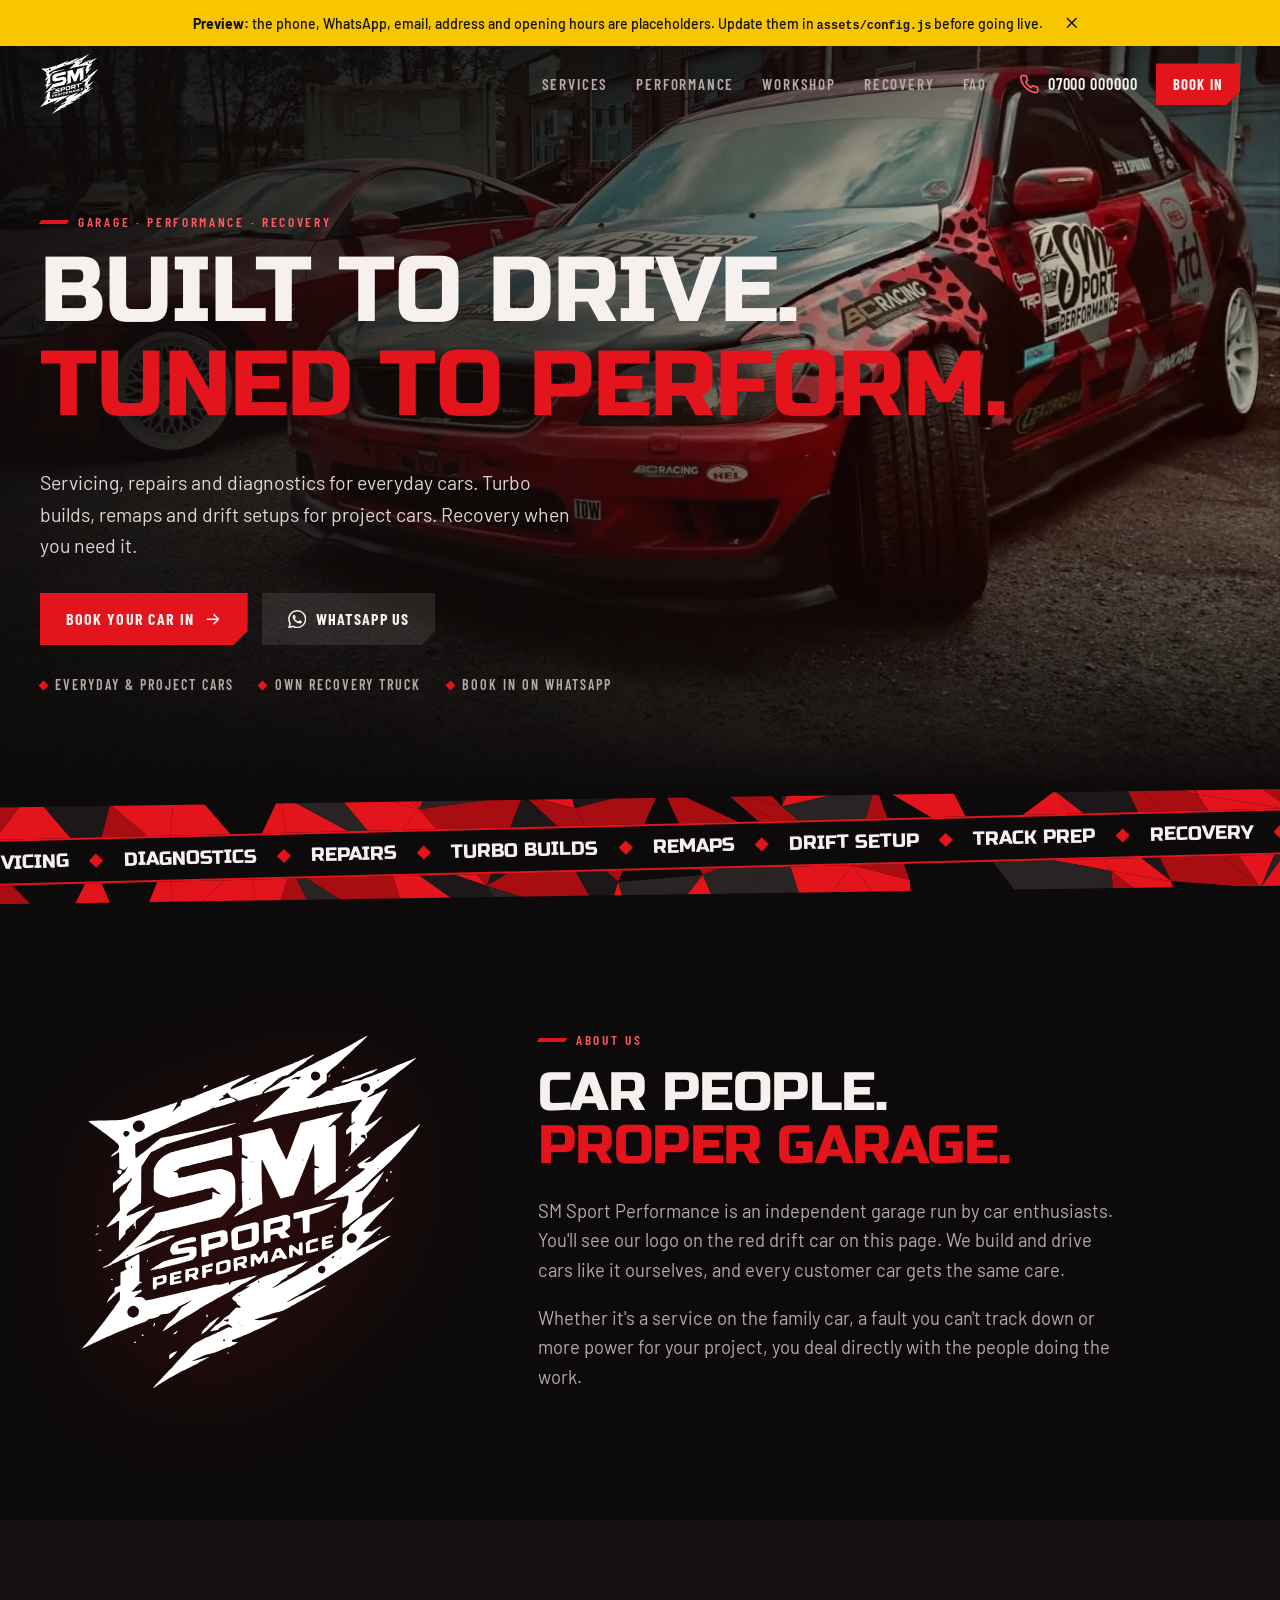
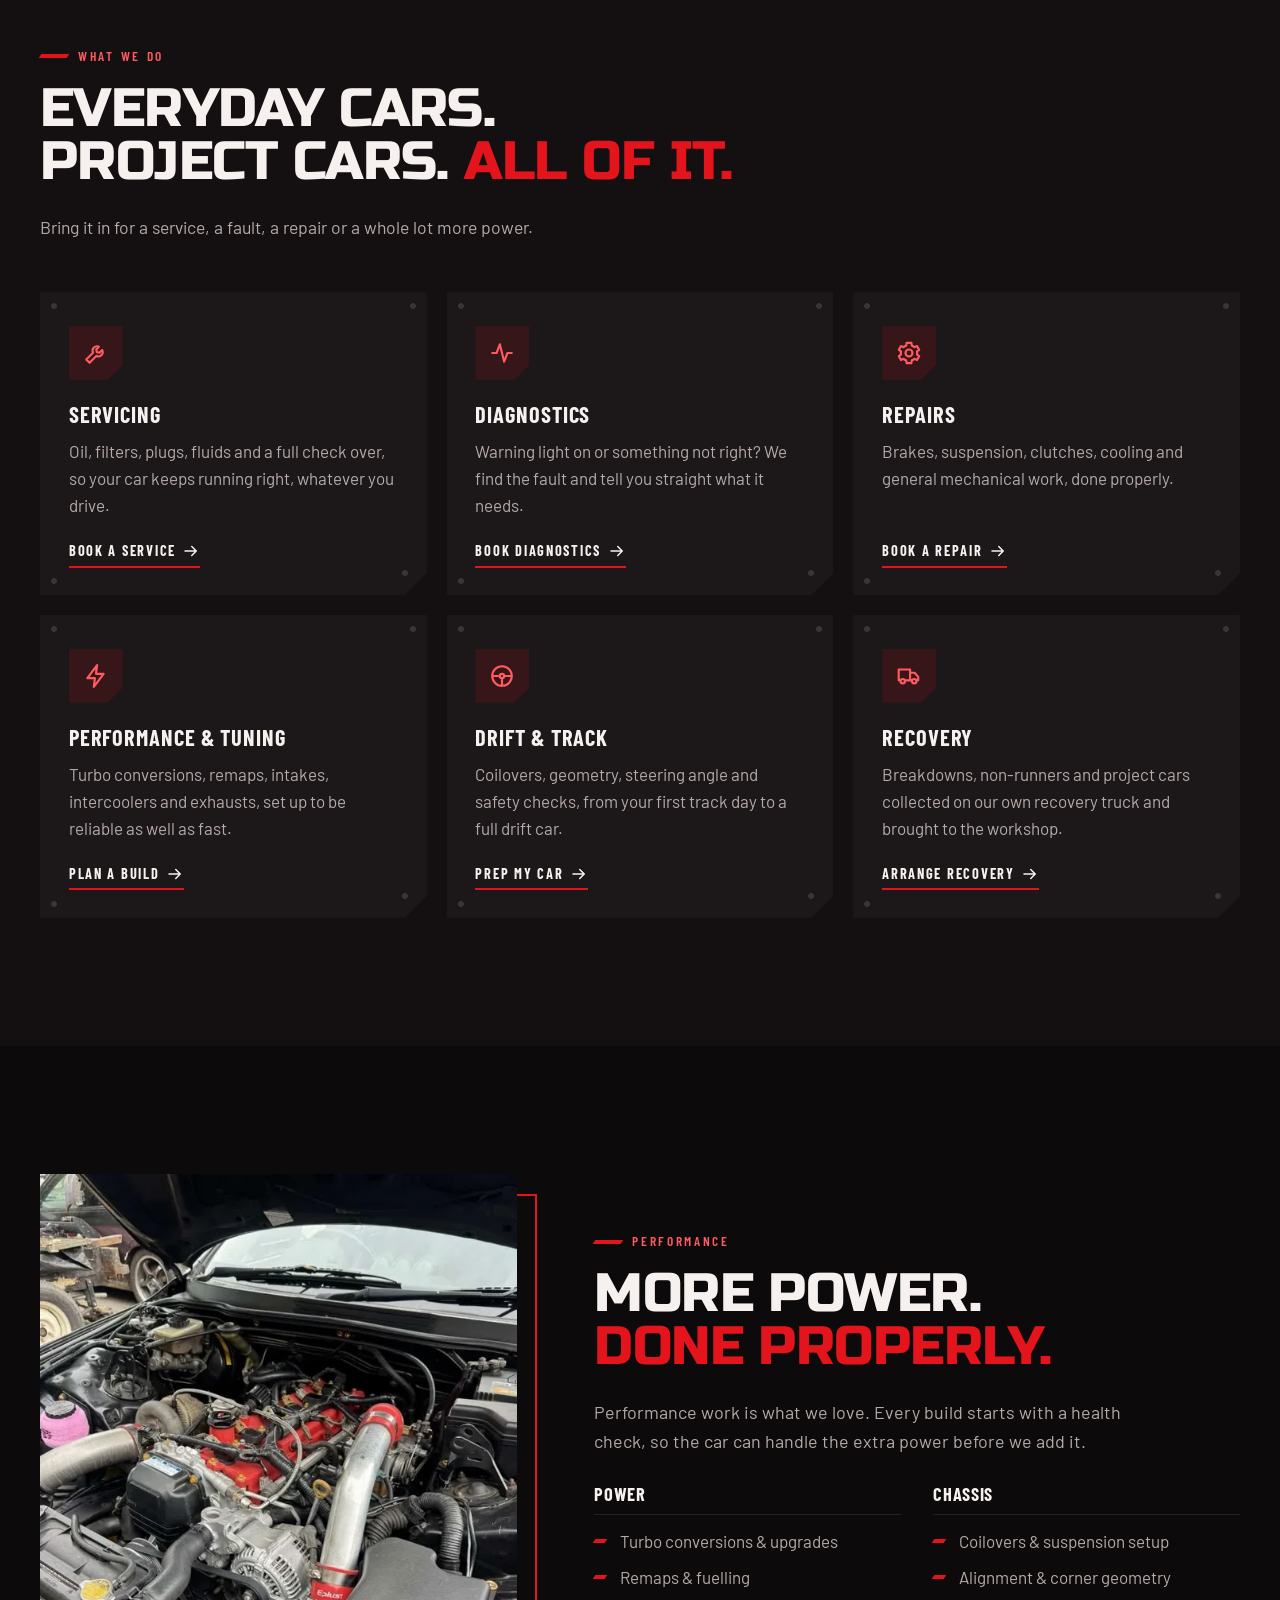
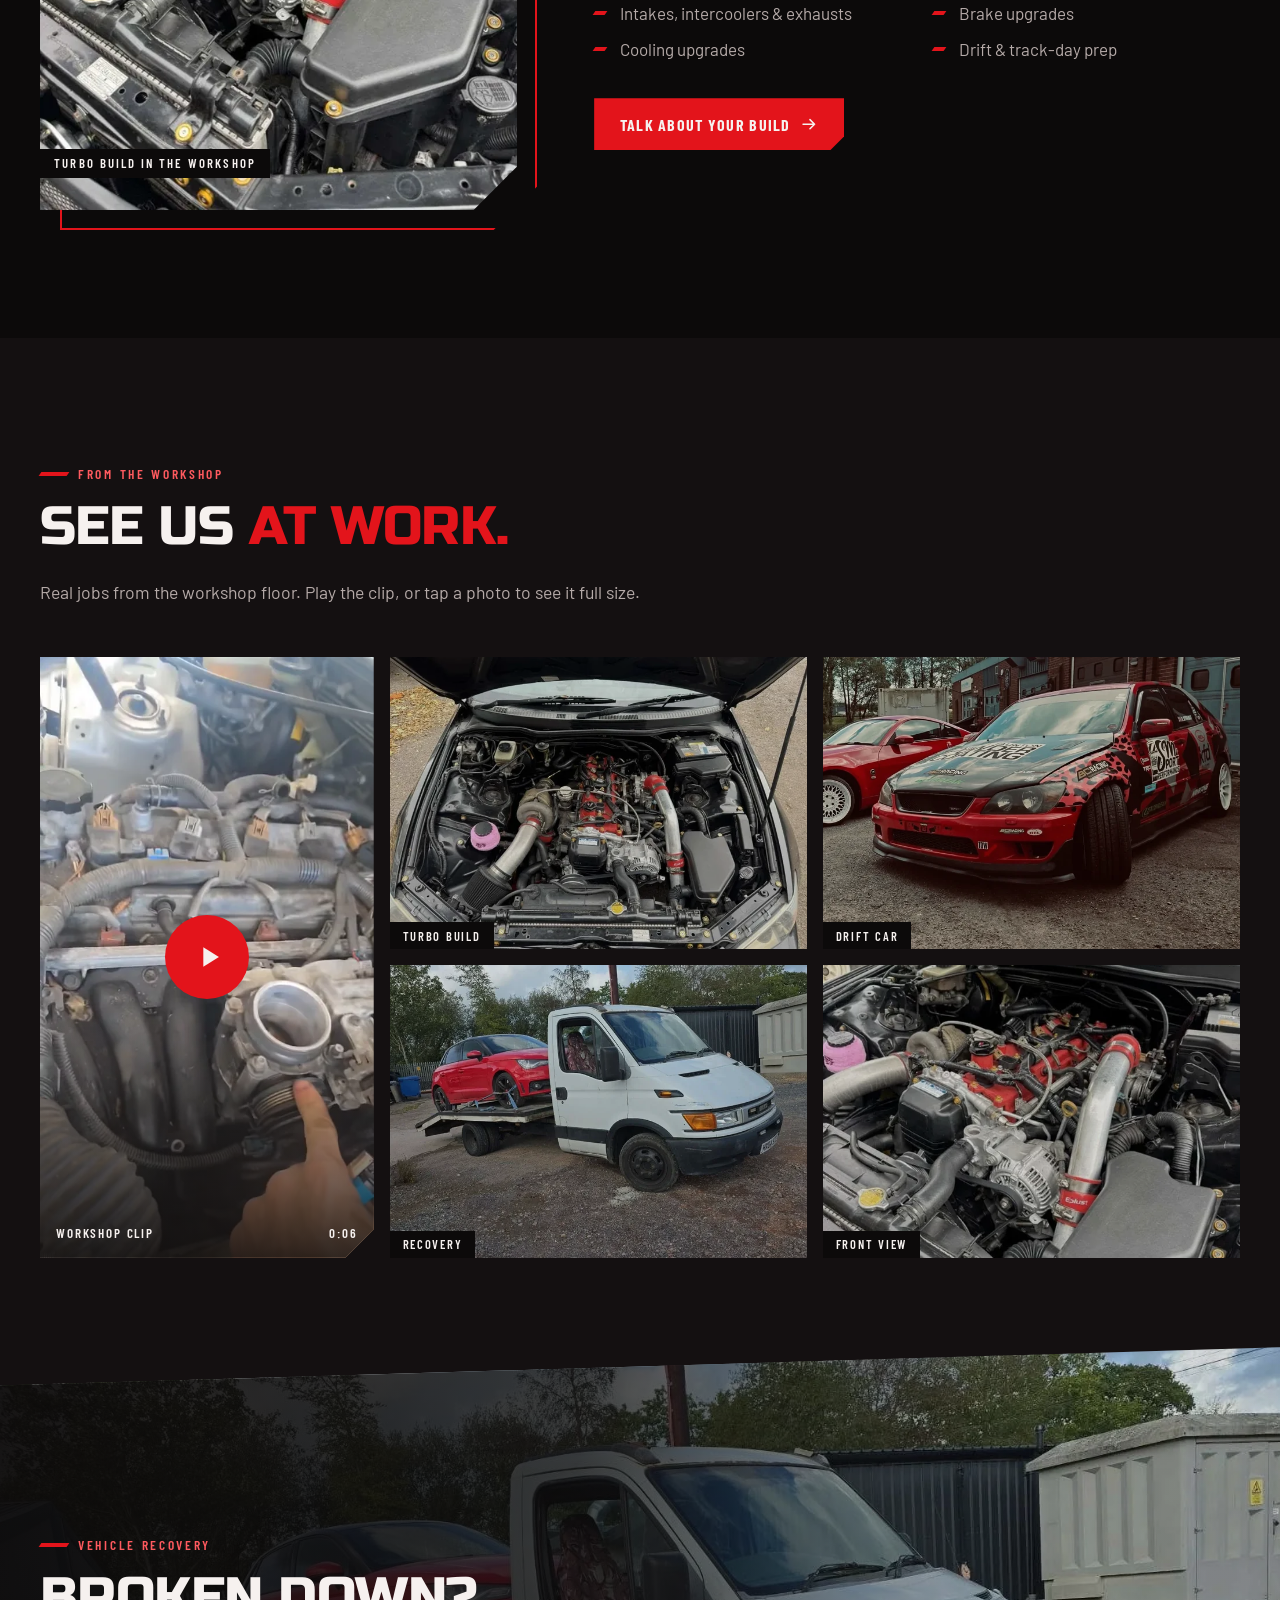
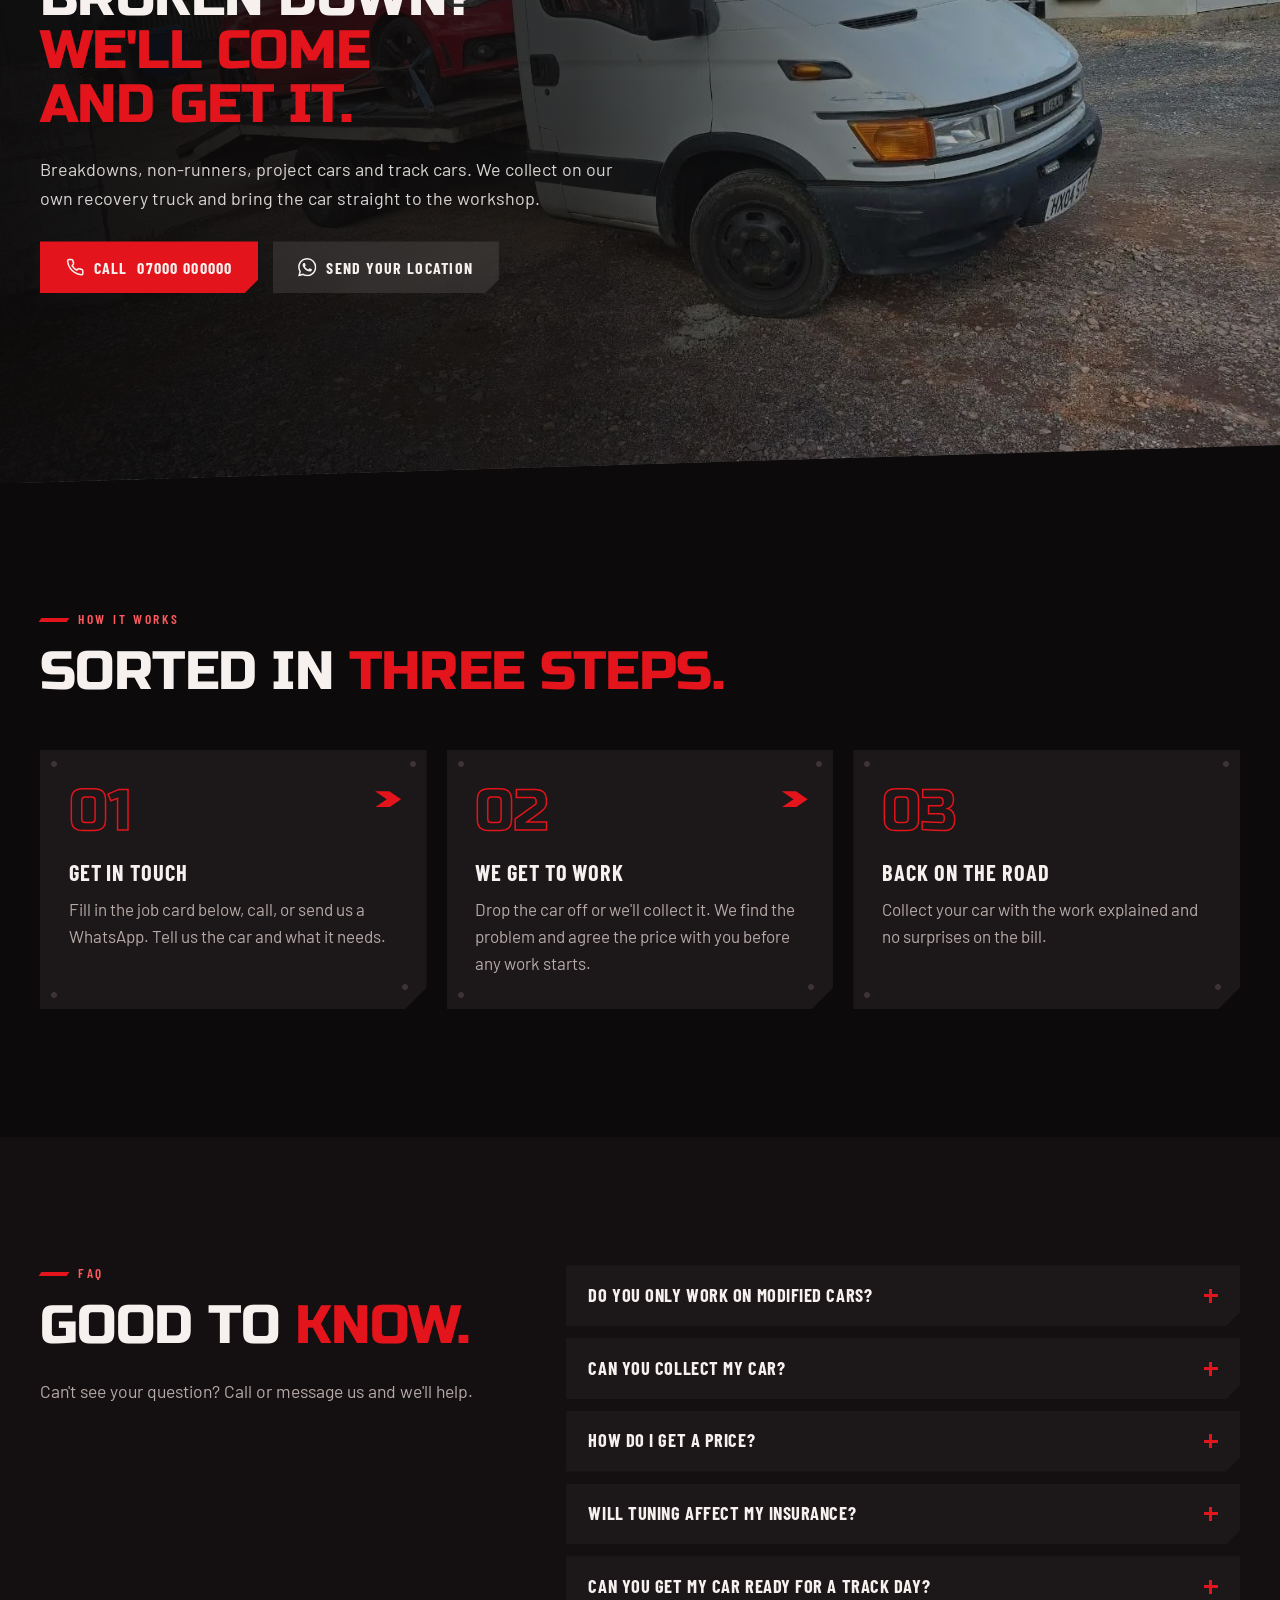
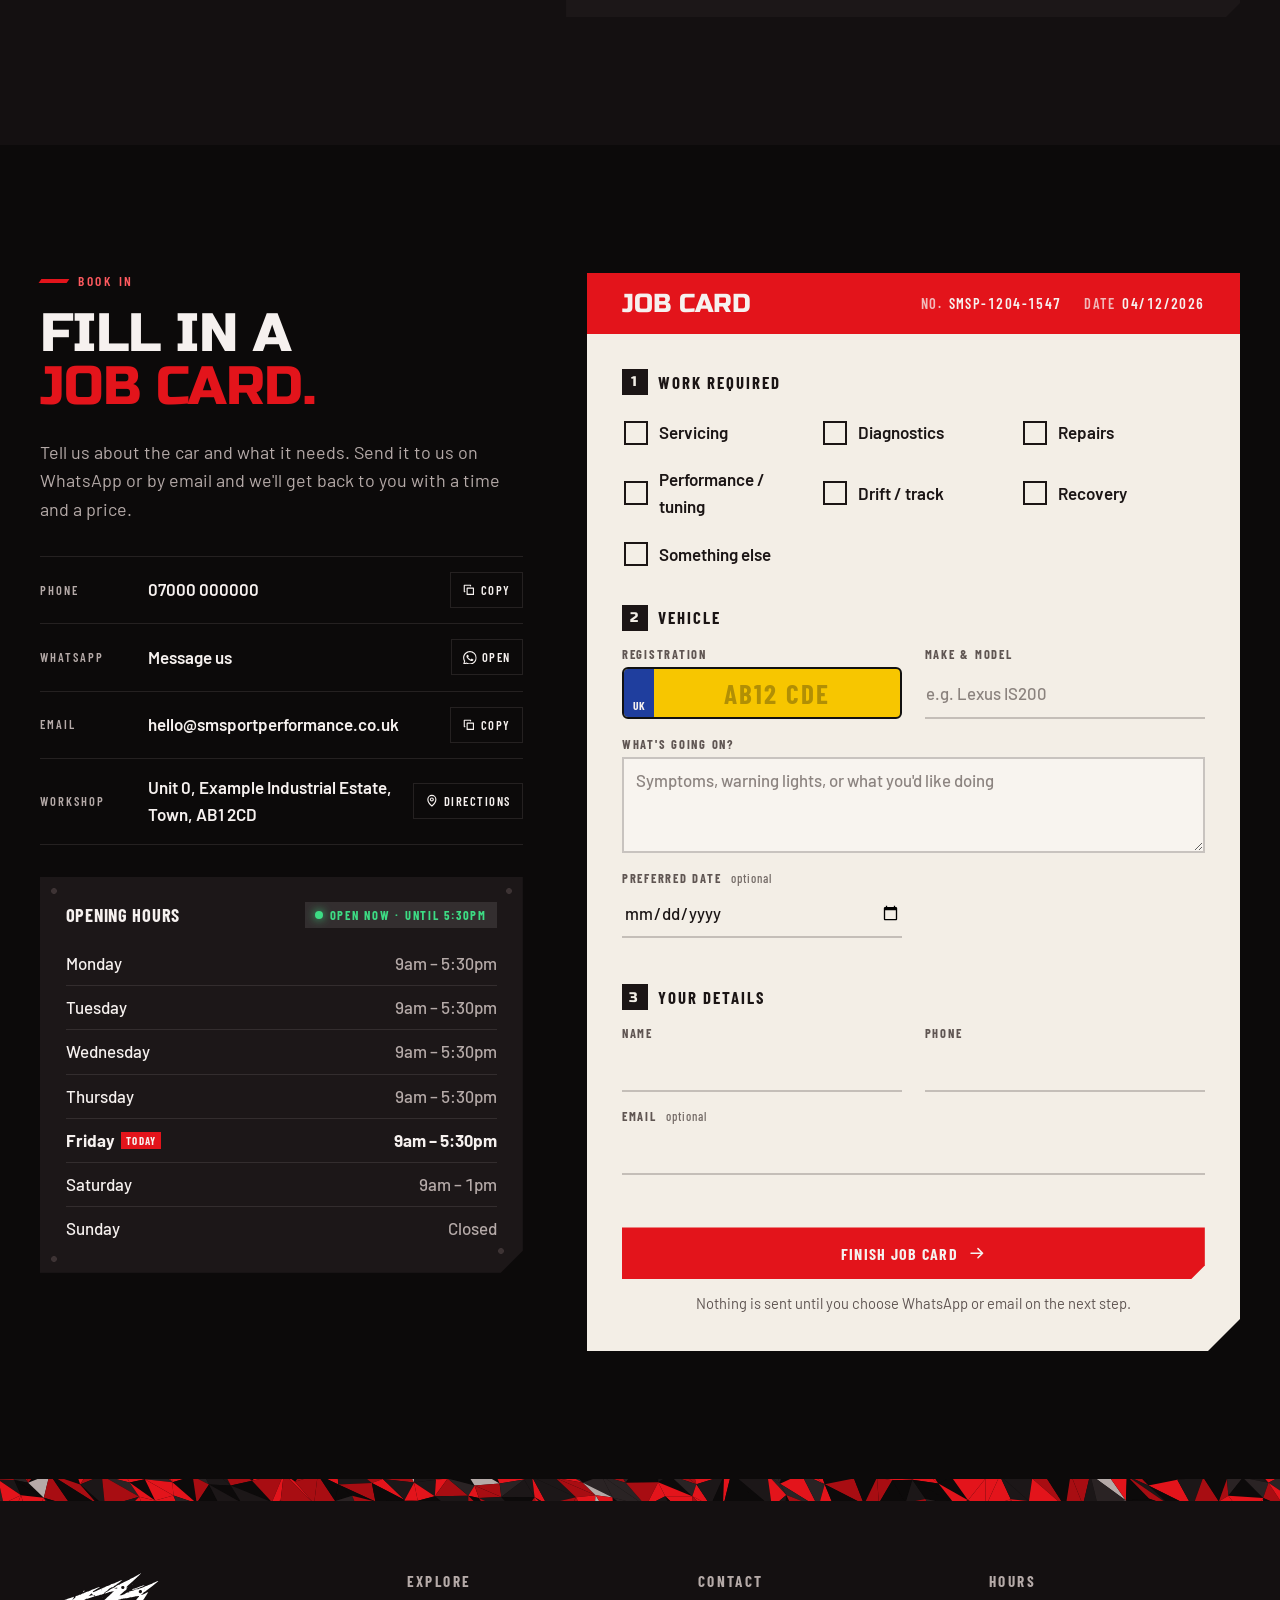
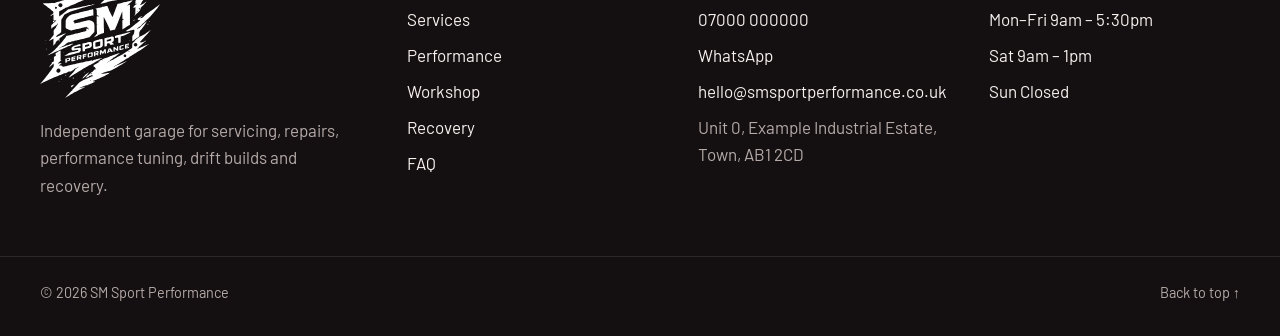
<file: index.html>
<!doctype html>
<html lang="en-GB">
<head>
  <meta charset="utf-8">
  <title>SM Sport Performance</title>
  <meta name="claude:viewport-fit-sides" content="cover">
  <meta name="viewport" content="width=device-width, initial-scale=1, viewport-fit=cover">
  <meta name="description" content="SM Sport Performance: independent garage for servicing, diagnostics, repairs, turbo builds, remaps, drift and track setups, and vehicle recovery.">
  <meta name="theme-color" content="#0c0a0a">
  <link rel="canonical" href="https://fabskebabs.github.io/smsport-performance/">
  <meta property="og:type" content="website">
  <meta property="og:site_name" content="SM Sport Performance">
  <meta property="og:title" content="SM Sport Performance">
  <meta property="og:description" content="Servicing, repairs, turbo builds, drift setups and recovery. Book in on WhatsApp.">
  <meta property="og:url" content="https://fabskebabs.github.io/smsport-performance/">
  <meta property="og:image" content="https://fabskebabs.github.io/smsport-performance/og-image.jpg">
  <meta property="og:image:width" content="1200">
  <meta property="og:image:height" content="630">
  <meta property="og:image:alt" content="SM Sport Performance logo beside a red drift car">
  <meta name="twitter:card" content="summary_large_image">
  <link rel="icon" href="favicon.svg" type="image/svg+xml">
  <link rel="icon" href="favicon-32.png" sizes="32x32" type="image/png">
  <link rel="apple-touch-icon" href="apple-touch-icon.png">
  <link rel="preconnect" href="https://fonts.googleapis.com">
  <link rel="preconnect" href="https://fonts.gstatic.com" crossorigin>
  <link href="https://fonts.googleapis.com/css2?family=Barlow+Condensed:wght@500;600;700&family=Barlow:wght@400;500;600;700&family=Russo+One&display=swap" rel="stylesheet">
  <link rel="preload" as="image" href="assets/img/drift-car-1680.webp" imagesrcset="assets/img/drift-car-960.webp 960w, assets/img/drift-car-1680.webp 1680w" imagesizes="100vw">
  <link rel="stylesheet" href="assets/styles.css">
</head>
<body>
  <svg class="sprite" aria-hidden="true" focusable="false">
    <defs>
      <symbol id="i-arrow" viewBox="0 0 24 24"><path d="M4 12h15M13 6l6 6-6 6"/></symbol>
      <symbol id="i-phone" viewBox="0 0 24 24"><path d="M22 16.9v3a2 2 0 0 1-2.2 2 19.8 19.8 0 0 1-8.6-3.1 19.5 19.5 0 0 1-6-6A19.8 19.8 0 0 1 2.1 4.2 2 2 0 0 1 4.1 2h3a2 2 0 0 1 2 1.7c.1.9.4 1.8.7 2.7a2 2 0 0 1-.5 2.1L8 9.8a16 16 0 0 0 6 6l1.3-1.3a2 2 0 0 1 2.1-.4c.9.3 1.8.6 2.7.7a2 2 0 0 1 1.7 2z"/></symbol>
      <symbol id="i-wa" viewBox="0 0 24 24"><path fill="currentColor" stroke="none" d="M17.47 14.38c-.3-.15-1.76-.87-2.03-.97-.27-.1-.47-.15-.67.15-.2.3-.77.97-.94 1.16-.17.2-.35.22-.64.08-.3-.15-1.26-.47-2.39-1.48-.88-.79-1.48-1.76-1.65-2.06-.17-.3-.02-.46.13-.6.13-.14.3-.35.45-.52.15-.17.2-.3.3-.5.1-.2.05-.37-.03-.52-.07-.15-.67-1.61-.92-2.2-.24-.58-.49-.5-.67-.51h-.57c-.2 0-.52.07-.79.37-.27.3-1.04 1.02-1.04 2.48s1.07 2.88 1.21 3.07c.15.2 2.1 3.2 5.08 4.49.71.31 1.26.49 1.7.63.71.22 1.36.19 1.87.12.57-.09 1.76-.72 2-1.41.25-.7.25-1.29.18-1.41-.08-.13-.27-.2-.57-.35m-5.42 7.4h-.01a9.87 9.87 0 0 1-5.03-1.38l-.36-.21-3.74.98 1-3.65-.24-.37a9.86 9.86 0 0 1-1.51-5.26c0-5.45 4.44-9.88 9.89-9.88 2.64 0 5.12 1.03 6.99 2.9a9.83 9.83 0 0 1 2.89 6.99c0 5.45-4.44 9.88-9.88 9.88m8.41-18.3A11.82 11.82 0 0 0 12.05 0C5.5 0 .16 5.34.16 11.89c0 2.1.55 4.14 1.59 5.95L.06 24l6.3-1.65a11.88 11.88 0 0 0 5.68 1.45h.01c6.55 0 11.89-5.34 11.89-11.89a11.82 11.82 0 0 0-3.48-8.41z"/></symbol>
      <symbol id="i-mail" viewBox="0 0 24 24"><path d="M3 5h18v14H3zM3 6l9 7 9-7"/></symbol>
      <symbol id="i-copy" viewBox="0 0 24 24"><path d="M9 9h11v11H9zM5 15H4V4h11v1"/></symbol>
      <symbol id="i-pin" viewBox="0 0 24 24"><path d="M12 21s-7-6.2-7-11.5a7 7 0 0 1 14 0C19 14.8 12 21 12 21z"/><circle cx="12" cy="9.5" r="2.5"/></symbol>
      <symbol id="i-play" viewBox="0 0 24 24"><path fill="currentColor" stroke="none" d="M8 5.2v13.6L19 12z"/></symbol>
      <symbol id="i-close" viewBox="0 0 24 24"><path d="M6 6l12 12M18 6L6 18"/></symbol>
      <symbol id="i-left" viewBox="0 0 24 24"><path d="M15 5l-7 7 7 7"/></symbol>
      <symbol id="i-right" viewBox="0 0 24 24"><path d="M9 5l7 7-7 7"/></symbol>
      <symbol id="i-check" viewBox="0 0 24 24"><path d="M4 12.5l5 5L20 6.5"/></symbol>
      <symbol id="i-service" viewBox="0 0 24 24"><path d="M14.7 6.3a4 4 0 0 0-5.4 5.4L3 18l3 3 6.3-6.3a4 4 0 0 0 5.4-5.4l-2.5 2.5-2.4-.6-.6-2.4z"/></symbol>
      <symbol id="i-diag" viewBox="0 0 24 24"><path d="M3 12h4l3-8 4 16 3-8h4"/></symbol>
      <symbol id="i-cog" viewBox="0 0 24 24"><circle cx="12" cy="12" r="3.2"/><path d="M19.4 13.4a7.7 7.7 0 0 0 0-2.8l2-1.5-2-3.5-2.4 1a7.6 7.6 0 0 0-2.4-1.4L14.2 2.6h-4.4l-.4 2.6A7.6 7.6 0 0 0 7 6.6l-2.4-1-2 3.5 2 1.5a7.7 7.7 0 0 0 0 2.8l-2 1.5 2 3.5 2.4-1a7.6 7.6 0 0 0 2.4 1.4l.4 2.6h4.4l.4-2.6a7.6 7.6 0 0 0 2.4-1.4l2.4 1 2-3.5z"/></symbol>
      <symbol id="i-bolt" viewBox="0 0 24 24"><path d="M13 2L4 14h7l-1 8 9-12h-7z"/></symbol>
      <symbol id="i-wheel" viewBox="0 0 24 24"><circle cx="12" cy="12" r="9"/><circle cx="12" cy="12" r="2"/><path d="M12 14v7M10 12H3.3M14 12h6.7"/></symbol>
      <symbol id="i-truck" viewBox="0 0 24 24"><path d="M2.5 16V6h10.5v10M13 9h4.2l3.3 3.8V16h-1.6M2.5 16h1.6M8.4 16h6.2"/><circle cx="6.2" cy="16.8" r="2"/><circle cx="16.8" cy="16.8" r="2"/></symbol>
      <symbol id="i-instagram" viewBox="0 0 24 24"><rect x="3" y="3" width="18" height="18" rx="5"/><circle cx="12" cy="12" r="4"/><circle cx="17.5" cy="6.5" r="1" fill="currentColor" stroke="none"/></symbol>
      <symbol id="i-tiktok" viewBox="0 0 24 24"><path d="M14 3v11.2a3.8 3.8 0 1 1-3.8-3.8M14 3a5 5 0 0 0 5 5"/></symbol>
      <symbol id="i-facebook" viewBox="0 0 24 24"><path d="M15 3h-2.5A3.5 3.5 0 0 0 9 6.5V10H6v4h3v7h4v-7h3l.5-4H13V7a1 1 0 0 1 1-1h1z"/></symbol>
      <symbol id="i-youtube" viewBox="0 0 24 24"><rect x="2" y="5.5" width="20" height="13" rx="4"/><path fill="currentColor" stroke="none" d="M10 9.3v5.4l4.7-2.7z"/></symbol>
    </defs>
  </svg>

  <a class="skip" href="#main">Skip to content</a>

  <header class="nav" id="top">
    <div class="notice" id="notice" hidden>
      <p><strong>Preview:</strong> the phone, WhatsApp, email, address and opening hours are placeholders. Update them in <code>assets/config.js</code> before going live.</p>
      <button type="button" class="notice__close" id="notice-close" aria-label="Hide this message"><svg class="icon" aria-hidden="true"><use href="#i-close"></use></svg></button>
    </div>
    <div class="wrap nav__bar">
      <a class="nav__logo" href="#top" aria-label="SM Sport Performance, back to top">
        <img src="assets/img/logo.svg" alt="SM Sport Performance" width="440" height="459">
      </a>
      <nav class="nav__links" aria-label="Main">
        <a href="#services">Services</a>
        <a href="#performance">Performance</a>
        <a href="#workshop">Workshop</a>
        <a href="#recovery">Recovery</a>
        <a href="#faq">FAQ</a>
      </nav>
      <div class="nav__actions">
        <a class="nav__phone" href="tel:+447000000000" data-site-tel>
          <svg class="icon" aria-hidden="true"><use href="#i-phone"></use></svg>
          <span data-site="phone">07000 000000</span>
        </a>
        <a class="btn btn--sm nav__book" href="#book">Book in</a>
        <button class="nav__toggle" type="button" aria-expanded="false" aria-controls="menu" aria-label="Open menu">
          <span></span><span></span>
        </button>
      </div>
    </div>
    <div class="nav__progress" aria-hidden="true"></div>
  </header>

  <div class="menu" id="menu">
    <nav class="menu__links" aria-label="Menu">
      <a href="#services">Services</a>
      <a href="#performance">Performance</a>
      <a href="#workshop">Workshop</a>
      <a href="#recovery">Recovery</a>
      <a href="#faq">FAQ</a>
      <a href="#book">Book in</a>
    </nav>
    <div class="menu__contact">
      <a class="btn" href="tel:+447000000000" data-site-tel>
        <svg class="icon" aria-hidden="true"><use href="#i-phone"></use></svg>
        Call <span data-site="phone">07000 000000</span>
      </a>
      <a class="btn btn--ghost" href="https://wa.me/447000000000" data-site-wa="" data-site-if="whatsapp" target="_blank" rel="noopener">
        <svg class="icon" aria-hidden="true"><use href="#i-wa"></use></svg>
        WhatsApp us
      </a>
    </div>
  </div>

  <main id="main">
    <section class="hero" aria-labelledby="hero-title">
      <img class="hero__img" src="assets/img/drift-car-1680.webp" srcset="assets/img/drift-car-960.webp 960w, assets/img/drift-car-1680.webp 1680w" sizes="100vw" alt="Red drift car in SM Sport Performance livery parked beside a red Nissan 350Z outside the workshop" width="1680" height="881" fetchpriority="high">
      <div class="hero__shade" aria-hidden="true"></div>
      <div class="hero__sweep" aria-hidden="true"></div>
      <div class="wrap hero__content">
        <p class="label">Garage · Performance · Recovery</p>
        <h1 class="hero__title" id="hero-title">
          <span class="line"><span>Built to drive.</span></span>
          <span class="line line--red"><span>Tuned to perform.</span></span>
        </h1>
        <p class="hero__lead">Servicing, repairs and diagnostics for everyday cars. Turbo builds, remaps and drift setups for project cars. Recovery when you need it.</p>
        <div class="hero__cta">
          <a class="btn" href="#book">Book your car in <svg class="icon" aria-hidden="true"><use href="#i-arrow"></use></svg></a>
          <a class="btn btn--ghost" href="https://wa.me/447000000000" data-site-wa="Hi SM Sport Performance, " data-site-if="whatsapp" target="_blank" rel="noopener">
            <svg class="icon" aria-hidden="true"><use href="#i-wa"></use></svg> WhatsApp us
          </a>
        </div>
        <ul class="hero__facts">
          <li>Everyday &amp; project cars</li>
          <li>Own recovery truck</li>
          <li data-site-if="whatsapp">Book in on WhatsApp</li>
        </ul>
      </div>
    </section>

    <div class="livery" aria-hidden="true">
      <canvas class="livery__canvas" data-livery data-seed="11"></canvas>
      <div class="ticker">
        <div class="ticker__track" data-ticker>
          <div class="ticker__group">
            <span>Servicing</span><span>Diagnostics</span><span>Repairs</span><span>Turbo builds</span><span>Remaps</span><span>Drift setup</span><span>Track prep</span><span>Recovery</span>
          </div>
        </div>
      </div>
    </div>

    <section class="section intro" id="about" aria-labelledby="about-title">
      <div class="wrap intro__grid">
        <img class="intro__logo" src="assets/img/logo.svg" alt="" width="440" height="459" loading="lazy">
        <div class="intro__copy">
          <p class="label">About us</p>
          <h2 id="about-title">Car people. <span class="red">Proper garage.</span></h2>
          <p>SM Sport Performance is an independent garage run by car enthusiasts. You'll see our logo on the red drift car on this page. We build and drive cars like it ourselves, and every customer car gets the same care.</p>
          <p>Whether it's a service on the family car, a fault you can't track down or more power for your project, you deal directly with the people doing the work.</p>
        </div>
      </div>
    </section>

    <section class="section section--alt" id="services" aria-labelledby="services-title">
      <div class="wrap">
        <header class="head">
          <p class="label">What we do</p>
          <h2 id="services-title">Everyday cars. Project cars. <span class="red">All of it.</span></h2>
          <p>Bring it in for a service, a fault, a repair or a whole lot more power.</p>
        </header>
        <div class="services">
          <article class="service bolted">
            <span class="service__icon" aria-hidden="true"><svg class="icon"><use href="#i-service"></use></svg></span>
            <h3>Servicing</h3>
            <p>Oil, filters, plugs, fluids and a full check over, so your car keeps running right, whatever you drive.</p>
            <a class="service__link" href="#book" data-service="Servicing">Book a service <svg class="icon" aria-hidden="true"><use href="#i-arrow"></use></svg></a>
          </article>
          <article class="service bolted">
            <span class="service__icon" aria-hidden="true"><svg class="icon"><use href="#i-diag"></use></svg></span>
            <h3>Diagnostics</h3>
            <p>Warning light on or something not right? We find the fault and tell you straight what it needs.</p>
            <a class="service__link" href="#book" data-service="Diagnostics">Book diagnostics <svg class="icon" aria-hidden="true"><use href="#i-arrow"></use></svg></a>
          </article>
          <article class="service bolted">
            <span class="service__icon" aria-hidden="true"><svg class="icon"><use href="#i-cog"></use></svg></span>
            <h3>Repairs</h3>
            <p>Brakes, suspension, clutches, cooling and general mechanical work, done properly.</p>
            <a class="service__link" href="#book" data-service="Repairs">Book a repair <svg class="icon" aria-hidden="true"><use href="#i-arrow"></use></svg></a>
          </article>
          <article class="service bolted">
            <span class="service__icon" aria-hidden="true"><svg class="icon"><use href="#i-bolt"></use></svg></span>
            <h3>Performance &amp; tuning</h3>
            <p>Turbo conversions, remaps, intakes, intercoolers and exhausts, set up to be reliable as well as fast.</p>
            <a class="service__link" href="#book" data-service="Performance / tuning">Plan a build <svg class="icon" aria-hidden="true"><use href="#i-arrow"></use></svg></a>
          </article>
          <article class="service bolted">
            <span class="service__icon" aria-hidden="true"><svg class="icon"><use href="#i-wheel"></use></svg></span>
            <h3>Drift &amp; track</h3>
            <p>Coilovers, geometry, steering angle and safety checks, from your first track day to a full drift car.</p>
            <a class="service__link" href="#book" data-service="Drift / track">Prep my car <svg class="icon" aria-hidden="true"><use href="#i-arrow"></use></svg></a>
          </article>
          <article class="service bolted">
            <span class="service__icon" aria-hidden="true"><svg class="icon"><use href="#i-truck"></use></svg></span>
            <h3>Recovery</h3>
            <p>Breakdowns, non-runners and project cars collected on our own recovery truck and brought to the workshop.</p>
            <a class="service__link" href="#book" data-service="Recovery">Arrange recovery <svg class="icon" aria-hidden="true"><use href="#i-arrow"></use></svg></a>
          </article>
        </div>
      </div>
    </section>

    <section class="section" id="performance" aria-labelledby="performance-title">
      <div class="wrap perf">
        <figure class="perf__media">
          <img src="assets/img/engine-bay-2-900.webp" srcset="assets/img/engine-bay-2-600.webp 600w, assets/img/engine-bay-2-900.webp 900w" sizes="(max-width: 900px) 90vw, 480px" alt="Turbocharged engine with a red cam cover and polished intercooler pipework" width="900" height="1200" loading="lazy">
          <figcaption>Turbo build in the workshop</figcaption>
        </figure>
        <div class="perf__copy">
          <p class="label">Performance</p>
          <h2 id="performance-title">More power. <span class="red">Done properly.</span></h2>
          <p class="perf__lead">Performance work is what we love. Every build starts with a health check, so the car can handle the extra power before we add it.</p>
          <div class="perf__cols">
            <div>
              <h3>Power</h3>
              <ul class="ticks">
                <li>Turbo conversions &amp; upgrades</li>
                <li>Remaps &amp; fuelling</li>
                <li>Intakes, intercoolers &amp; exhausts</li>
                <li>Cooling upgrades</li>
              </ul>
            </div>
            <div>
              <h3>Chassis</h3>
              <ul class="ticks">
                <li>Coilovers &amp; suspension setup</li>
                <li>Alignment &amp; corner geometry</li>
                <li>Brake upgrades</li>
                <li>Drift &amp; track-day prep</li>
              </ul>
            </div>
          </div>
          <a class="btn" href="#book" data-service="Performance / tuning">Talk about your build <svg class="icon" aria-hidden="true"><use href="#i-arrow"></use></svg></a>
        </div>
      </div>
    </section>

    <section class="section section--alt" id="workshop" aria-labelledby="workshop-title">
      <div class="wrap">
        <header class="head">
          <p class="label">From the workshop</p>
          <h2 id="workshop-title">See us <span class="red">at work.</span></h2>
          <p>Real jobs from the workshop floor. Play the clip, or tap a photo to see it full size.</p>
        </header>
        <div class="gallery">
          <div class="gallery__video video" data-video-wrap>
            <button class="video__start" type="button" data-video="assets/video/workshop" aria-label="Play workshop video, 6 seconds, with sound">
              <img src="assets/img/workshop-poster.webp" alt="" width="480" height="864" loading="lazy">
              <span class="video__play" aria-hidden="true"><svg class="icon"><use href="#i-play"></use></svg></span>
              <span class="video__meta" aria-hidden="true"><span>Workshop clip</span><span>0:06</span></span>
            </button>
          </div>
          <button class="gallery__item" type="button" data-lightbox data-full="assets/img/engine-bay-1200.webp" data-caption="Turbo build, engine bay">
            <img src="assets/img/engine-bay-720.webp" alt="Turbocharged engine bay with a red cam cover and intercooler piping" width="720" height="540" loading="lazy">
            <span class="gallery__cap">Turbo build</span>
          </button>
          <button class="gallery__item" type="button" data-lightbox data-full="assets/img/drift-car-1680.webp" data-caption="SM Sport Performance drift car">
            <img class="gallery__img--livery" src="assets/img/drift-car-960.webp" alt="Red drift car in SM Sport Performance livery with BC Racing coilovers" width="960" height="503" loading="lazy">
            <span class="gallery__cap">Drift car</span>
          </button>
          <button class="gallery__item" type="button" data-lightbox data-full="assets/img/recovery-1600.webp" data-caption="Recovery truck collecting a car">
            <img src="assets/img/recovery-900.webp" alt="SM Sport Performance recovery truck carrying a red hatchback" width="900" height="506" loading="lazy">
            <span class="gallery__cap">Recovery</span>
          </button>
          <button class="gallery__item" type="button" data-lightbox data-full="assets/img/engine-bay-2-900.webp" data-caption="Turbo build, front view">
            <img src="assets/img/engine-bay-2-600.webp" alt="Front view of the turbo engine with intercooler pipe and coupler" width="600" height="800" loading="lazy">
            <span class="gallery__cap">Front view</span>
          </button>
        </div>
      </div>
    </section>

    <section class="recovery" id="recovery" aria-labelledby="recovery-title">
      <img class="recovery__img" src="assets/img/recovery-1600.webp" srcset="assets/img/recovery-900.webp 900w, assets/img/recovery-1600.webp 1600w" sizes="100vw" alt="Recovery truck carrying a red hatchback" width="1600" height="900" loading="lazy">
      <div class="recovery__shade" aria-hidden="true"></div>
      <div class="wrap recovery__content">
        <p class="label">Vehicle recovery</p>
        <h2 id="recovery-title">Broken down? <span class="red">We'll come and get it.</span></h2>
        <p>Breakdowns, non-runners, project cars and track cars. We collect on our own recovery truck and bring the car straight to the workshop.</p>
        <div class="cta-row">
          <a class="btn" href="tel:+447000000000" data-site-tel>
            <svg class="icon" aria-hidden="true"><use href="#i-phone"></use></svg> Call <span data-site="phone">07000 000000</span>
          </a>
          <a class="btn btn--ghost" href="https://wa.me/447000000000" data-site-wa="Hi, I need recovery. My car is at: " data-site-if="whatsapp" target="_blank" rel="noopener">
            <svg class="icon" aria-hidden="true"><use href="#i-wa"></use></svg> Send your location
          </a>
        </div>
      </div>
    </section>

    <section class="section" id="how" aria-labelledby="how-title">
      <div class="wrap">
        <header class="head">
          <p class="label">How it works</p>
          <h2 id="how-title">Sorted in <span class="red">three steps.</span></h2>
        </header>
        <ol class="steps">
          <li class="step bolted">
            <span class="step__num" aria-hidden="true">01</span>
            <h3>Get in touch</h3>
            <p>Fill in the job card below, call, or send us a WhatsApp. Tell us the car and what it needs.</p>
          </li>
          <li class="step bolted">
            <span class="step__num" aria-hidden="true">02</span>
            <h3>We get to work</h3>
            <p>Drop the car off or we'll collect it. We find the problem and agree the price with you before any work starts.</p>
          </li>
          <li class="step bolted">
            <span class="step__num" aria-hidden="true">03</span>
            <h3>Back on the road</h3>
            <p>Collect your car with the work explained and no surprises on the bill.</p>
          </li>
        </ol>
      </div>
    </section>

    <section class="section section--alt" id="faq" aria-labelledby="faq-title">
      <div class="wrap faq">
        <header class="head">
          <p class="label">FAQ</p>
          <h2 id="faq-title">Good to <span class="red">know.</span></h2>
          <p>Can't see your question? Call or message us and we'll help.</p>
        </header>
        <div class="faq__list">
          <details>
            <summary>Do you only work on modified cars?</summary>
            <p>No. Everyday cars are welcome. We service, diagnose and repair whatever you drive, not just project cars.</p>
          </details>
          <details>
            <summary>Can you collect my car?</summary>
            <p>Yes. We have our own recovery truck for breakdowns, non-runners and project cars. Call us, or send your location on WhatsApp.</p>
          </details>
          <details>
            <summary>How do I get a price?</summary>
            <p>Send us the job card below, or call or message with your reg and what you need. We'll give you a price before any work starts.</p>
          </details>
          <details>
            <summary>Will tuning affect my insurance?</summary>
            <p>Any modification, including a remap, should be declared to your insurer. We'll tell you exactly what we've changed so you can let them know.</p>
          </details>
          <details>
            <summary>Can you get my car ready for a track day?</summary>
            <p>Yes. From a first track day to a full drift setup, we can prepare the car and check it over before you head out.</p>
          </details>
        </div>
      </div>
    </section>

    <section class="section book" id="book" aria-labelledby="book-title">
      <div class="wrap book__grid">
        <div class="book__info">
          <p class="label">Book in</p>
          <h2 id="book-title">Fill in a <span class="red">job card.</span></h2>
          <p class="book__lead">Tell us about the car and what it needs. Send it to us on WhatsApp or by email and we'll get back to you with a time and a price.</p>

          <div class="contact">
            <div class="contact__row">
              <span class="contact__label">Phone</span>
              <a class="contact__value" href="tel:+447000000000" data-site-tel><span data-site="phone">07000 000000</span></a>
              <button class="mini-btn" type="button" data-copy="phone"><svg class="icon" aria-hidden="true"><use href="#i-copy"></use></svg><span>Copy</span></button>
            </div>
            <div class="contact__row" data-site-if="whatsapp">
              <span class="contact__label">WhatsApp</span>
              <a class="contact__value" href="https://wa.me/447000000000" data-site-wa="Hi SM Sport Performance, " target="_blank" rel="noopener">Message us</a>
              <a class="mini-btn" href="https://wa.me/447000000000" data-site-wa="Hi SM Sport Performance, " target="_blank" rel="noopener" aria-label="Open WhatsApp"><svg class="icon" aria-hidden="true"><use href="#i-wa"></use></svg><span>Open</span></a>
            </div>
            <div class="contact__row">
              <span class="contact__label">Email</span>
              <a class="contact__value" href="mailto:hello@smsportperformance.co.uk" data-site-mail><span data-site="email">hello@smsportperformance.co.uk</span></a>
              <button class="mini-btn" type="button" data-copy="email"><svg class="icon" aria-hidden="true"><use href="#i-copy"></use></svg><span>Copy</span></button>
            </div>
            <div class="contact__row">
              <span class="contact__label">Workshop</span>
              <address class="contact__value" data-site="address">Unit 0, Example Industrial Estate, Town, AB1 2CD</address>
              <a class="mini-btn" href="https://www.google.com/maps" data-site-maps target="_blank" rel="noopener"><svg class="icon" aria-hidden="true"><use href="#i-pin"></use></svg><span>Directions</span></a>
            </div>
          </div>

          <div class="hours bolted">
            <div class="hours__head">
              <h3>Opening hours</h3>
              <span class="status" id="open-status" hidden></span>
            </div>
            <table class="hours__table">
              <caption class="sr-only">Opening hours by day</caption>
              <tbody data-hours>
                <tr><th scope="row">Monday</th><td>9am – 5:30pm</td></tr>
                <tr><th scope="row">Tuesday</th><td>9am – 5:30pm</td></tr>
                <tr><th scope="row">Wednesday</th><td>9am – 5:30pm</td></tr>
                <tr><th scope="row">Thursday</th><td>9am – 5:30pm</td></tr>
                <tr><th scope="row">Friday</th><td>9am – 5:30pm</td></tr>
                <tr><th scope="row">Saturday</th><td>9am – 1pm</td></tr>
                <tr><th scope="row">Sunday</th><td>Closed</td></tr>
              </tbody>
            </table>
          </div>

          <ul class="socials" data-socials hidden></ul>
        </div>

        <form class="jobcard" id="jobcard" novalidate aria-labelledby="jobcard-title">
          <header class="jobcard__head">
            <p class="jobcard__title" id="jobcard-title">Job card</p>
            <dl class="jobcard__meta">
              <div><dt>No.</dt><dd id="job-no">SMSP</dd></div>
              <div><dt>Date</dt><dd id="job-date"></dd></div>
            </dl>
          </header>

          <div class="jobcard__body" id="jc-body">
            <fieldset class="jc-block">
              <legend class="jc-legend"><span class="jc-step">1</span> Work required</legend>
              <div class="tickboxes">
                <label class="tick" for="w-servicing"><input type="checkbox" name="work" value="Servicing" id="w-servicing" aria-describedby="work-error"><span class="tick__box" aria-hidden="true"></span>Servicing</label>
                <label class="tick" for="w-diagnostics"><input type="checkbox" name="work" value="Diagnostics" id="w-diagnostics" aria-describedby="work-error"><span class="tick__box" aria-hidden="true"></span>Diagnostics</label>
                <label class="tick" for="w-repairs"><input type="checkbox" name="work" value="Repairs" id="w-repairs" aria-describedby="work-error"><span class="tick__box" aria-hidden="true"></span>Repairs</label>
                <label class="tick" for="w-performance"><input type="checkbox" name="work" value="Performance / tuning" id="w-performance" aria-describedby="work-error"><span class="tick__box" aria-hidden="true"></span>Performance / tuning</label>
                <label class="tick" for="w-drift"><input type="checkbox" name="work" value="Drift / track" id="w-drift" aria-describedby="work-error"><span class="tick__box" aria-hidden="true"></span>Drift / track</label>
                <label class="tick" for="w-recovery"><input type="checkbox" name="work" value="Recovery" id="w-recovery" aria-describedby="work-error"><span class="tick__box" aria-hidden="true"></span>Recovery</label>
                <label class="tick" for="w-other"><input type="checkbox" name="work" value="Something else" id="w-other" aria-describedby="work-error"><span class="tick__box" aria-hidden="true"></span>Something else</label>
              </div>
              <p class="jc-error" id="work-error" hidden>Tick at least one box so we know what the job is.</p>
            </fieldset>

            <fieldset class="jc-block">
              <legend class="jc-legend"><span class="jc-step">2</span> Vehicle</legend>
              <div class="jc-row">
                <div class="jc-field">
                  <label for="reg">Registration</label>
                  <div class="plate">
                    <span class="plate__band" aria-hidden="true">UK</span>
                    <input id="reg" name="reg" required maxlength="8" autocomplete="off" autocapitalize="characters" spellcheck="false" placeholder="AB12 CDE" aria-describedby="reg-error">
                  </div>
                  <p class="jc-error" id="reg-error" hidden>Add the registration so we know which car it is.</p>
                </div>
                <div class="jc-field">
                  <label for="car">Make &amp; model</label>
                  <input id="car" name="car" autocomplete="off" placeholder="e.g. Lexus IS200">
                </div>
              </div>
              <div class="jc-field">
                <label for="details">What's going on?</label>
                <textarea id="details" name="details" rows="3" placeholder="Symptoms, warning lights, or what you'd like doing"></textarea>
              </div>
              <div class="jc-field jc-field--half">
                <label for="date">Preferred date <span class="opt">optional</span></label>
                <input id="date" name="date" type="date">
              </div>
            </fieldset>

            <fieldset class="jc-block">
              <legend class="jc-legend"><span class="jc-step">3</span> Your details</legend>
              <div class="jc-row">
                <div class="jc-field">
                  <label for="name">Name</label>
                  <input id="name" name="name" required autocomplete="name" aria-describedby="name-error">
                  <p class="jc-error" id="name-error" hidden>Add your name.</p>
                </div>
                <div class="jc-field">
                  <label for="phone">Phone</label>
                  <input id="phone" name="phone" type="tel" required autocomplete="tel" aria-describedby="phone-error">
                  <p class="jc-error" id="phone-error" hidden>Add a phone number so we can call you back.</p>
                </div>
              </div>
              <div class="jc-field">
                <label for="email">Email <span class="opt">optional</span></label>
                <input id="email" name="email" type="email" autocomplete="email" aria-describedby="email-error">
                <p class="jc-error" id="email-error" hidden>Check the email address. It should look like name@example.com.</p>
              </div>
            </fieldset>

            <div class="jc-submit">
              <button class="btn btn--block" type="submit">Finish job card <svg class="icon" aria-hidden="true"><use href="#i-arrow"></use></svg></button>
              <p class="jc-note">Nothing is sent until you choose WhatsApp or email on the next step.</p>
            </div>
          </div>

          <div class="jc-ready" id="jc-ready" hidden tabindex="-1">
            <p class="jc-ready__stamp" aria-hidden="true">Ready</p>
            <h3>Your job card is ready</h3>
            <p>Choose how to send it. WhatsApp or your email app opens with everything filled in, then you press send.</p>
            <pre class="jc-preview" id="jc-preview"></pre>
            <div class="jc-actions">
              <a class="btn" id="send-wa" href="https://wa.me/447000000000" target="_blank" rel="noopener" data-site-if="whatsapp"><svg class="icon" aria-hidden="true"><use href="#i-wa"></use></svg> Send on WhatsApp</a>
              <a class="btn btn--dark" id="send-mail" href="mailto:hello@smsportperformance.co.uk"><svg class="icon" aria-hidden="true"><use href="#i-mail"></use></svg> Send by email</a>
              <button class="btn btn--outline" type="button" id="copy-card"><svg class="icon" aria-hidden="true"><use href="#i-copy"></use></svg> Copy text</button>
            </div>
            <p class="jc-copied" id="copy-status" role="status" aria-live="polite"></p>
            <button class="jc-edit" type="button" id="edit-card"><svg class="icon" aria-hidden="true"><use href="#i-left"></use></svg> Edit job card</button>
          </div>
        </form>
      </div>
    </section>
  </main>

  <footer class="footer">
    <div class="footer__livery" aria-hidden="true"><canvas class="livery__canvas" data-livery data-seed="29"></canvas></div>
    <div class="wrap footer__grid">
      <div class="footer__brand">
        <img src="assets/img/logo.svg" alt="SM Sport Performance" width="440" height="459" loading="lazy">
        <p>Independent garage for servicing, repairs, performance tuning, drift builds and recovery.</p>
      </div>
      <div>
        <h3>Explore</h3>
        <ul>
          <li><a href="#services">Services</a></li>
          <li><a href="#performance">Performance</a></li>
          <li><a href="#workshop">Workshop</a></li>
          <li><a href="#recovery">Recovery</a></li>
          <li><a href="#faq">FAQ</a></li>
        </ul>
      </div>
      <div>
        <h3>Contact</h3>
        <ul>
          <li><a href="tel:+447000000000" data-site-tel><span data-site="phone">07000 000000</span></a></li>
          <li data-site-if="whatsapp"><a href="https://wa.me/447000000000" data-site-wa="Hi SM Sport Performance, " target="_blank" rel="noopener">WhatsApp</a></li>
          <li><a href="mailto:hello@smsportperformance.co.uk" data-site-mail><span data-site="email">hello@smsportperformance.co.uk</span></a></li>
          <li><address data-site="address">Unit 0, Example Industrial Estate, Town, AB1 2CD</address></li>
        </ul>
      </div>
      <div>
        <h3>Hours</h3>
        <ul data-hours-summary>
          <li>Mon–Fri 9am – 5:30pm</li>
          <li>Sat 9am – 1pm</li>
          <li>Sun Closed</li>
        </ul>
        <ul class="socials socials--footer" data-socials hidden></ul>
      </div>
    </div>
    <div class="wrap footer__base">
      <p>© <span id="year">2026</span> SM Sport Performance</p>
      <a href="#top">Back to top ↑</a>
    </div>
  </footer>

  <nav class="actionbar" aria-label="Quick actions">
    <a href="tel:+447000000000" data-site-tel><svg class="icon" aria-hidden="true"><use href="#i-phone"></use></svg> Call</a>
    <a href="https://wa.me/447000000000" data-site-wa="Hi SM Sport Performance, " data-site-if="whatsapp" target="_blank" rel="noopener"><svg class="icon" aria-hidden="true"><use href="#i-wa"></use></svg> WhatsApp</a>
    <a class="actionbar__book" href="#book">Book in</a>
  </nav>

  <dialog class="lightbox" id="lightbox" aria-label="Photo viewer">
    <figure class="lightbox__figure">
      <img id="lightbox-img" alt="">
      <figcaption class="lightbox__cap" id="lightbox-cap"></figcaption>
    </figure>
    <p class="lightbox__count" id="lightbox-count"></p>
    <button class="lightbox__btn lightbox__close" type="button" aria-label="Close photo viewer"><svg class="icon" aria-hidden="true"><use href="#i-close"></use></svg></button>
    <button class="lightbox__btn lightbox__prev" type="button" aria-label="Previous photo"><svg class="icon" aria-hidden="true"><use href="#i-left"></use></svg></button>
    <button class="lightbox__btn lightbox__next" type="button" aria-label="Next photo"><svg class="icon" aria-hidden="true"><use href="#i-right"></use></svg></button>
  </dialog>

  <script src="assets/config.js"></script>
  <script src="assets/main.js"></script>
</body>
</html>
</file>
<file: assets/styles.css>
/* SM Sport Performance
   Layout: a workshop job board. Full-bleed photo bands alternate with bolted steel panels,
   diagonal shard cuts taken from the logo divide the sections, and the booking form is a
   paper job card. One deliberate dark look, taken from the black and white logo and the
   red livery of the drift car. */
:root {
  color-scheme: dark;

  /* Colour */
  --ink: #0c0a0a;          /* page: warm workshop black */
  --ink-2: #141011;        /* alternate band */
  --steel: #1c1718;        /* panels */
  --steel-2: #2a2324;      /* raised edges, bolts */
  --line: rgba(255, 232, 228, 0.1);
  --paper: #f6f1ef;        /* text on dark */
  --muted: #b5aaa8;        /* secondary text on dark */
  --red: #e3141b;          /* livery red */
  --red-deep: #a80d12;
  --red-text: #ff5a5f;     /* small red text on dark */
  --ok: #3ddc84;
  --card: #f3eee6;         /* job card paper */
  --card-ink: #1b1515;
  --card-muted: #5f5552;
  --card-line: rgba(27, 21, 21, 0.22);
  --plate: #f7c600;        /* UK rear number plate */
  --plate-ink: #111111;
  --plate-band: #1f3e9e;
  --shade: rgba(12, 10, 10, 0.94);
  --shade-mid: rgba(12, 10, 10, 0.72);
  --shade-clear: rgba(12, 10, 10, 0);
  --glass: rgba(255, 245, 243, 0.1);
  --glass-strong: rgba(255, 245, 243, 0.18);

  /* Type */
  --display: "Russo One", "Arial Black", Impact, sans-serif;
  --body: "Barlow", "Helvetica Neue", Arial, sans-serif;
  --label: "Barlow Condensed", "Arial Narrow", Arial, sans-serif;
  --mono: ui-monospace, "SFMono-Regular", Menlo, Consolas, monospace;
  --fs-hero: clamp(2.6rem, 7.2vw, 6.2rem);
  --fs-h2: clamp(2rem, 4.4vw, 3.4rem);
  --fs-h3: 1.4rem;
  --fs-body: 1.0625rem;

  /* Shape */
  --cut: 14px;
  --header-h: 76px;
}

*, *::before, *::after { box-sizing: border-box; }
[hidden] { display: none !important; }

html {
  scroll-behavior: smooth;
  scroll-padding-top: calc(var(--header-h) + 12px);
  -webkit-text-size-adjust: 100%;
}

body {
  margin: 0;
  background: var(--ink);
  color: var(--paper);
  font: 400 var(--fs-body)/1.6 var(--body);
  -webkit-font-smoothing: antialiased;
  overflow-x: clip;
}

body.menu-open { overflow: hidden; }

img, svg, video { display: block; max-width: 100%; }
a { color: inherit; }
button { font: inherit; color: inherit; }
address { font-style: normal; }

h1, h2 {
  margin: 0 0 0.45em;
  font-family: var(--display);
  font-weight: 400;
  line-height: 0.98;
  letter-spacing: -0.01em;
  text-transform: uppercase;
  text-wrap: balance;
}
h1 { font-size: var(--fs-hero); }
h2 { font-size: var(--fs-h2); }
h3 {
  margin: 0 0 0.5em;
  font: 700 var(--fs-h3)/1.1 var(--label);
  letter-spacing: 0.04em;
  text-transform: uppercase;
  text-wrap: balance;
}
p { margin: 0 0 1em; }

.red { color: var(--red); }
.sr-only {
  position: absolute; width: 1px; height: 1px; padding: 0; margin: -1px;
  overflow: hidden; clip: rect(0 0 0 0); white-space: nowrap; border: 0;
}
.sprite { position: absolute; width: 0; height: 0; overflow: hidden; }

.icon {
  width: 1.25em;
  height: 1.25em;
  flex: none;
  fill: none;
  stroke: currentColor;
  stroke-width: 2;
  stroke-linecap: round;
  stroke-linejoin: round;
}

:focus-visible { outline: 2px solid var(--red-text); outline-offset: 3px; }

.wrap {
  width: 100%;
  max-width: 1320px;
  margin-inline: auto;
  padding-left: max(clamp(16px, 4vw, 40px), env(safe-area-inset-left, 0px));
  padding-right: max(clamp(16px, 4vw, 40px), env(safe-area-inset-right, 0px));
}

.skip {
  position: absolute;
  top: 0;
  left: max(16px, env(safe-area-inset-left, 0px));
  z-index: 100;
  padding: 0.75rem 1rem;
  background: var(--red);
  color: var(--paper);
  font-weight: 700;
  text-decoration: none;
  transform: translateY(-150%);
}
.skip:focus { transform: translateY(calc(12px + env(safe-area-inset-top, 0px))); }

/* Section labels: a skewed red bar, like the slashes in the logo */
.label {
  display: flex;
  align-items: center;
  gap: 0.75em;
  margin: 0 0 1.1rem;
  font: 600 0.84rem/1.2 var(--label);
  letter-spacing: 0.2em;
  text-transform: uppercase;
  color: var(--red-text);
}
.label::before {
  content: "";
  flex: none;
  width: 28px;
  height: 4px;
  background: var(--red);
  transform: skewX(-35deg);
}

/* Buttons: the clipped corner echoes the logo's angular frame */
.btn {
  --btn-bg: var(--red);
  position: relative;
  display: inline-flex;
  align-items: center;
  justify-content: center;
  gap: 0.6em;
  min-height: 52px;
  padding: 0.8em 1.6em;
  border: 0;
  background: var(--btn-bg);
  color: var(--paper);
  font: 700 1rem/1.1 var(--label);
  letter-spacing: 0.08em;
  text-transform: uppercase;
  text-decoration: none;
  cursor: pointer;
  clip-path: polygon(0 0, 100% 0, 100% calc(100% - var(--cut)), calc(100% - var(--cut)) 100%, 0 100%);
  transition: background-color 0.2s, transform 0.2s;
}
.btn:hover { --btn-bg: var(--red-deep); transform: translateY(-2px); }
.btn:active { transform: translateY(0); }
.btn:focus-visible { outline: 2px solid var(--paper); outline-offset: -6px; }
.btn .icon { width: 1.15em; height: 1.15em; }
.btn--ghost { --btn-bg: var(--glass); -webkit-backdrop-filter: blur(8px); backdrop-filter: blur(8px); }
.btn--ghost:hover { --btn-bg: var(--glass-strong); }
.btn--sm { min-height: 42px; padding: 0.6em 1.15em; font-size: 0.92rem; }
.btn--block { width: 100%; }
.btn--dark { --btn-bg: var(--card-ink); }
.btn--dark:hover { --btn-bg: var(--ink); }
.btn--outline {
  --btn-bg: transparent;
  color: var(--card-ink);
  clip-path: none;
  box-shadow: inset 0 0 0 2px var(--card-ink);
}
.btn--outline:hover { --btn-bg: rgba(27, 21, 21, 0.06); }
.btn--outline:focus-visible { outline-color: var(--card-ink); }

/* Bolted steel panel: four bolt heads, like the holes in the logo frame */
.bolted {
  --bolt: #3d3334;
  background-color: var(--steel);
  background-image:
    radial-gradient(circle at 14px 14px, var(--bolt) 0 2.6px, transparent 3.2px),
    radial-gradient(circle at calc(100% - 14px) 14px, var(--bolt) 0 2.6px, transparent 3.2px),
    radial-gradient(circle at 14px calc(100% - 14px), var(--bolt) 0 2.6px, transparent 3.2px),
    radial-gradient(circle at calc(100% - 22px) calc(100% - 22px), var(--bolt) 0 2.6px, transparent 3.2px);
}

/* ---------- Header ---------- */
.nav {
  position: fixed;
  top: 0;
  left: 0;
  right: 0;
  z-index: 50;
  padding-top: env(safe-area-inset-top, 0px);
  transition: background-color 0.3s, box-shadow 0.3s;
}
.nav.is-solid, body.menu-open .nav {
  background: rgba(12, 10, 10, 0.9);
  -webkit-backdrop-filter: blur(14px);
  backdrop-filter: blur(14px);
  box-shadow: 0 1px 0 var(--line);
}
.nav__bar { display: flex; align-items: center; gap: 2rem; height: 76px; }
.nav__logo { flex: none; }
.nav__logo img { width: auto; height: 60px; }
.nav__links { display: flex; gap: 1.75rem; margin-left: auto; }
.nav__links a {
  position: relative;
  padding-block: 0.5rem;
  font: 600 0.95rem/1 var(--label);
  letter-spacing: 0.12em;
  text-transform: uppercase;
  text-decoration: none;
  color: var(--muted);
  transition: color 0.2s;
}
.nav__links a::after {
  content: "";
  position: absolute;
  left: 0;
  right: 0;
  bottom: 0;
  height: 2px;
  background: var(--red);
  transform: scaleX(0);
  transform-origin: left;
  transition: transform 0.25s;
}
.nav__links a:hover, .nav__links a[aria-current="true"] { color: var(--paper); }
.nav__links a:hover::after, .nav__links a[aria-current="true"]::after { transform: scaleX(1); }
.nav__actions { display: flex; align-items: center; gap: 1.1rem; }
.nav__phone {
  display: inline-flex;
  align-items: center;
  gap: 0.5em;
  font: 600 1.02rem/1 var(--label);
  letter-spacing: 0.06em;
  text-decoration: none;
  white-space: nowrap;
}
.nav__phone .icon { color: var(--red-text); }
.nav__phone:hover { color: var(--red-text); }
.nav__toggle {
  display: none;
  position: relative;
  width: 44px;
  height: 44px;
  padding: 0;
  border: 0;
  background: transparent;
  cursor: pointer;
}
.nav__toggle span {
  position: absolute;
  left: 10px;
  width: 24px;
  height: 2px;
  background: var(--paper);
  transition: transform 0.25s, top 0.25s;
}
.nav__toggle span:first-child { top: 17px; }
.nav__toggle span:last-child { top: 25px; }
.nav__toggle[aria-expanded="true"] span:first-child { top: 21px; transform: rotate(45deg); }
.nav__toggle[aria-expanded="true"] span:last-child { top: 21px; transform: rotate(-45deg); }

.nav__progress {
  position: absolute;
  left: 0;
  right: 0;
  bottom: 0;
  height: 2px;
  background: var(--red);
  transform: scaleX(0);
  transform-origin: left;
}
@supports (animation-timeline: scroll()) {
  .nav__progress { animation: progress linear both; animation-timeline: scroll(root block); }
  @keyframes progress { to { transform: scaleX(1); } }
}

/* Preview notice (shown only while config.js still has placeholder details) */
.notice {
  display: flex;
  align-items: center;
  justify-content: center;
  gap: 0.75rem;
  padding-block: 0.45rem;
  padding-left: max(16px, env(safe-area-inset-left, 0px));
  padding-right: max(16px, env(safe-area-inset-right, 0px));
  background: var(--plate);
  color: var(--plate-ink);
  font: 500 0.88rem/1.35 var(--body);
}
.notice[hidden] { display: none; }
.notice p { margin: 0; }
.notice code { font: 600 0.85em var(--mono); }
.notice__close {
  flex: none;
  display: grid;
  place-items: center;
  width: 32px;
  height: 32px;
  border: 0;
  background: transparent;
  color: var(--plate-ink);
  cursor: pointer;
}
.notice__close:focus-visible { outline-color: var(--plate-ink); }

/* Mobile menu */
.menu {
  position: fixed;
  inset: 0;
  z-index: 45;
  display: flex;
  flex-direction: column;
  justify-content: space-between;
  gap: 2rem;
  padding-top: calc(var(--header-h) + 1rem);
  padding-bottom: calc(1.5rem + env(safe-area-inset-bottom, 0px));
  padding-left: max(16px, env(safe-area-inset-left, 0px));
  padding-right: max(16px, env(safe-area-inset-right, 0px));
  background: var(--ink);
  overflow-y: auto;
  visibility: hidden;
  opacity: 0;
  transform: translateY(-12px);
  transition: opacity 0.25s, transform 0.25s, visibility 0s linear 0.25s;
}
.menu.is-open {
  visibility: visible;
  opacity: 1;
  transform: none;
  transition: opacity 0.25s, transform 0.25s, visibility 0s;
}
.menu__links { display: grid; }
.menu__links a {
  padding: 0.55rem 0;
  border-bottom: 1px solid var(--line);
  font: 400 clamp(1.7rem, 8vw, 2.5rem)/1.15 var(--display);
  text-transform: uppercase;
  text-decoration: none;
}
.menu__links a:last-child { color: var(--red); }
.menu__contact { display: grid; gap: 0.75rem; }

/* ---------- Hero ---------- */
.hero {
  position: relative;
  isolation: isolate;
  display: flex;
  align-items: flex-end;
  min-height: max(600px, calc(100svh - 110px));
  padding-top: calc(var(--header-h) + 48px);
  padding-bottom: clamp(56px, 8vw, 96px);
  overflow: hidden;
}
.hero__img {
  position: absolute;
  inset: 0;
  z-index: -3;
  width: 100%;
  height: 100%;
  object-fit: cover;
  object-position: 66% 55%;
  animation: hero-img 1.8s cubic-bezier(0.2, 0.7, 0.2, 1) both;
}
.hero__shade {
  position: absolute;
  inset: 0;
  z-index: -2;
  background:
    linear-gradient(90deg, var(--shade) 0%, var(--shade-mid) 40%, rgba(12, 10, 10, 0.12) 78%),
    linear-gradient(0deg, var(--ink) 0%, var(--shade-clear) 36%),
    linear-gradient(180deg, rgba(12, 10, 10, 0.7) 0%, var(--shade-clear) 24%);
}
/* A streak of red light sweeps across the paint once on load */
.hero__sweep { position: absolute; inset: 0; z-index: -1; overflow: hidden; pointer-events: none; }
.hero__sweep::before {
  content: "";
  position: absolute;
  top: -20%;
  bottom: -20%;
  left: 0;
  width: 16%;
  background: linear-gradient(90deg, transparent, rgba(227, 20, 27, 0.5), transparent);
  transform: translateX(-150%) skewX(-24deg);
  animation: sweep 1.2s 0.3s cubic-bezier(0.6, 0, 0.2, 1) both;
}
.hero__content { position: relative; }
.hero__title { margin-bottom: 0.35em; }
.hero__title .line { display: block; overflow: hidden; padding-bottom: 0.04em; }
.hero__title .line > span { display: block; animation: rise 0.9s cubic-bezier(0.2, 0.8, 0.2, 1) both; }
.hero__title .line:nth-child(2) > span { animation-delay: 0.12s; }
.line--red { color: var(--red); }
.hero__lead {
  max-width: 34rem;
  font-size: clamp(1.05rem, 1.6vw, 1.22rem);
  color: var(--paper);
  opacity: 0.88;
  animation: fade-up 0.8s 0.35s cubic-bezier(0.2, 0.8, 0.2, 1) both;
}
.hero__cta {
  display: flex;
  flex-wrap: wrap;
  gap: 0.9rem;
  margin-top: 2rem;
  animation: fade-up 0.8s 0.45s cubic-bezier(0.2, 0.8, 0.2, 1) both;
}
.hero__facts {
  display: flex;
  flex-wrap: wrap;
  gap: 0.5rem 1.6rem;
  margin: 2rem 0 0;
  padding: 0;
  list-style: none;
  font: 600 0.88rem/1.2 var(--label);
  letter-spacing: 0.14em;
  text-transform: uppercase;
  color: var(--muted);
  animation: fade-up 0.8s 0.55s cubic-bezier(0.2, 0.8, 0.2, 1) both;
}
.hero__facts li { display: flex; align-items: center; gap: 0.6em; }
.hero__facts li::before {
  content: "";
  width: 7px;
  height: 7px;
  background: var(--red);
  transform: rotate(45deg);
}

@keyframes hero-img { from { transform: scale(1.08); filter: brightness(0.35); } }
@keyframes sweep { to { transform: translateX(760%) skewX(-24deg); } }
@keyframes rise { from { transform: translateY(105%); } }
@keyframes fade-up { from { opacity: 0; transform: translateY(16px); } }

/* ---------- Livery band (pattern drawn on canvas from the drift car's livery) ---------- */
.livery {
  position: relative;
  height: clamp(86px, 9vw, 124px);
  margin-top: -1px;
  overflow: hidden;
  background: var(--red-deep);
  clip-path: polygon(0 16%, 100% 0, 100% 84%, 0 100%);
}
.livery__canvas { position: absolute; inset: 0; width: 100%; height: 100%; }
.ticker {
  position: absolute;
  left: -3%;
  right: -3%;
  top: 50%;
  overflow: hidden;
  background: var(--ink);
  border-block: 2px solid var(--red);
  transform: translateY(-50%) rotate(-1.4deg);
}
.ticker__track { display: flex; width: max-content; }
.ticker__track.is-running { animation: ticker 44s linear infinite; }
.livery:hover .ticker__track { animation-play-state: paused; }
.ticker__group { display: flex; flex: none; }
.ticker__group span {
  display: inline-flex;
  align-items: center;
  gap: 1.4rem;
  padding: 0.7rem 1.4rem 0.7rem 0;
  font: 400 clamp(0.95rem, 1.5vw, 1.2rem)/1 var(--display);
  text-transform: uppercase;
  white-space: nowrap;
}
.ticker__group span::after {
  content: "";
  width: 0.5em;
  height: 0.5em;
  background: var(--red);
  transform: rotate(45deg);
}
@keyframes ticker { to { transform: translateX(-50%); } }

/* ---------- Sections ---------- */
.section { padding-block: clamp(72px, 10vw, 128px); }
.section--alt { background: var(--ink-2); }
.head { max-width: 44rem; margin-bottom: clamp(2.2rem, 4vw, 3.4rem); }
.head > p:not(.label) { margin: 0; max-width: 60ch; font-size: 1.1rem; color: var(--muted); }

/* About */
.intro__grid {
  display: grid;
  grid-template-columns: minmax(0, 0.75fr) minmax(0, 1.25fr);
  gap: clamp(2rem, 6vw, 6rem);
  align-items: center;
}
.intro__logo {
  justify-self: center;
  width: 100%;
  max-width: 340px;
  height: auto;
  filter: drop-shadow(0 24px 60px rgba(227, 20, 27, 0.28));
}
.intro__copy p:not(.label) { max-width: 58ch; font-size: 1.15rem; color: var(--muted); }
.intro__copy p:last-child { margin-bottom: 0; }

/* Services */
.services { display: grid; grid-template-columns: repeat(3, minmax(0, 1fr)); gap: 1.25rem; }
.service {
  position: relative;
  display: flex;
  flex-direction: column;
  padding: 2.1rem 1.8rem 1.7rem;
  clip-path: polygon(0 0, 100% 0, 100% calc(100% - 22px), calc(100% - 22px) 100%, 0 100%);
  transition: transform 0.25s;
}
.service::before {
  content: "";
  position: absolute;
  inset: 0;
  background: radial-gradient(360px circle at var(--mx, 50%) var(--my, 0%), rgba(227, 20, 27, 0.18), transparent 65%);
  opacity: 0;
  transition: opacity 0.3s;
  pointer-events: none;
}
.service:hover { --bolt: var(--red); transform: translateY(-4px); }
.service:hover::before { opacity: 1; }
.service > * { position: relative; }
.service__icon {
  display: grid;
  place-items: center;
  width: 54px;
  height: 54px;
  margin-bottom: 1.4rem;
  background: rgba(227, 20, 27, 0.13);
  color: var(--red-text);
  clip-path: polygon(0 0, 100% 0, 100% 72%, 72% 100%, 0 100%);
}
.service__icon .icon { width: 26px; height: 26px; }
.service p { flex: 1; color: var(--muted); }
.service__link {
  display: inline-flex;
  align-self: flex-start;
  align-items: center;
  gap: 0.45em;
  padding-block: 0.35rem;
  border-bottom: 2px solid var(--red);
  font: 700 0.9rem/1 var(--label);
  letter-spacing: 0.12em;
  text-transform: uppercase;
  text-decoration: none;
}
.service__link .icon { transition: transform 0.2s; }
.service__link:hover .icon { transform: translateX(4px); }

/* Performance */
.perf {
  display: grid;
  grid-template-columns: minmax(0, 0.85fr) minmax(0, 1.15fr);
  gap: clamp(2.5rem, 6vw, 6rem);
  align-items: center;
}
.perf__media { position: relative; isolation: isolate; width: 100%; max-width: 480px; margin: 0; }
.perf__media img {
  width: 100%;
  height: auto;
  aspect-ratio: 3 / 4;
  object-fit: cover;
  clip-path: polygon(0 0, 100% 0, 100% calc(100% - 44px), calc(100% - 44px) 100%, 0 100%);
}
.perf__media::before {
  content: "";
  position: absolute;
  inset: 20px -20px -20px 20px;
  z-index: -1;
  border: 2px solid var(--red);
  clip-path: polygon(0 0, 100% 0, 100% calc(100% - 44px), calc(100% - 44px) 100%, 0 100%);
}
.perf__media figcaption {
  position: absolute;
  left: 0;
  bottom: 32px;
  padding: 0.5rem 0.9rem;
  background: var(--ink);
  font: 600 0.8rem/1 var(--label);
  letter-spacing: 0.16em;
  text-transform: uppercase;
}
.perf__lead { max-width: 56ch; font-size: 1.12rem; color: var(--muted); }
.perf__cols {
  display: grid;
  grid-template-columns: repeat(2, minmax(0, 1fr));
  gap: 1.5rem 2rem;
  margin: 1.8rem 0 2.2rem;
}
.perf__cols h3 {
  margin-bottom: 0.8rem;
  padding-bottom: 0.6rem;
  border-bottom: 1px solid var(--line);
  font-size: 1.15rem;
}
.ticks { display: grid; gap: 0.55rem; margin: 0; padding: 0; list-style: none; }
.ticks li { position: relative; padding-left: 1.6rem; color: var(--muted); }
.ticks li::before {
  content: "";
  position: absolute;
  left: 0;
  top: 0.66em;
  width: 12px;
  height: 4px;
  background: var(--red);
  transform: skewX(-35deg);
}

/* Workshop: video + gallery */
.gallery {
  display: grid;
  grid-template-columns: minmax(0, 0.8fr) repeat(2, minmax(0, 1fr));
  grid-auto-rows: 1fr;
  gap: 1rem;
}
.gallery__video { grid-row: span 2; }
.video {
  position: relative;
  width: 100%;
  aspect-ratio: 480 / 864;
  background: var(--steel);
  overflow: hidden;
  clip-path: polygon(0 0, 100% 0, 100% calc(100% - 28px), calc(100% - 28px) 100%, 0 100%);
}
.video__start {
  position: absolute;
  inset: 0;
  display: block;
  width: 100%;
  height: 100%;
  padding: 0;
  border: 0;
  background: transparent;
  cursor: pointer;
}
.video__start img, .video video {
  position: absolute;
  inset: 0;
  width: 100%;
  height: 100%;
  object-fit: cover;
}
.video video { object-fit: contain; background: var(--ink); }
.video.is-playing { clip-path: none; }
.video__start::after {
  content: "";
  position: absolute;
  inset: 0;
  background: linear-gradient(0deg, rgba(12, 10, 10, 0.85) 0%, var(--shade-clear) 40%);
}
.video__start img { transition: transform 0.6s cubic-bezier(0.2, 0.7, 0.2, 1); }
.video__start:hover img { transform: scale(1.04); }
.video__start:focus-visible { outline: 2px solid var(--paper); outline-offset: -6px; }
.video__play {
  position: absolute;
  left: 50%;
  top: 50%;
  z-index: 1;
  display: grid;
  place-items: center;
  width: 84px;
  height: 84px;
  margin: -42px 0 0 -42px;
  border-radius: 50%;
  background: var(--red);
  color: var(--paper);
  box-shadow: 0 0 0 0 rgba(227, 20, 27, 0.6);
  animation: pulse 2.2s infinite;
  transition: transform 0.25s;
}
.video__play .icon { width: 34px; height: 34px; margin-left: 4px; }
.video__start:hover .video__play { transform: scale(1.08); }
.video__meta {
  position: absolute;
  left: 1rem;
  right: 1rem;
  bottom: 1rem;
  z-index: 1;
  display: flex;
  justify-content: space-between;
  gap: 1rem;
  font: 600 0.82rem/1.2 var(--label);
  letter-spacing: 0.14em;
  text-transform: uppercase;
  color: var(--paper);
}
.video__error { position: absolute; inset: auto 1rem 1rem; z-index: 2; margin: 0; padding: 0.75rem; background: var(--ink); font-size: 0.9rem; }
@keyframes pulse {
  70% { box-shadow: 0 0 0 20px rgba(227, 20, 27, 0); }
  100% { box-shadow: 0 0 0 0 rgba(227, 20, 27, 0); }
}

.gallery__item {
  position: relative;
  display: block;
  min-height: 120px;
  padding: 0;
  border: 0;
  overflow: hidden;
  background: var(--steel);
  cursor: zoom-in;
}
.gallery__item img {
  position: absolute;
  inset: 0;
  width: 100%;
  height: 100%;
  object-fit: cover;
  filter: saturate(0.9) brightness(0.85);
  transition: transform 0.6s cubic-bezier(0.2, 0.7, 0.2, 1), filter 0.4s;
}
.gallery__item .gallery__img--livery { object-position: 80% 50%; }
.gallery__item:hover img { transform: scale(1.06); filter: none; }
.gallery__item:focus-visible { outline: 2px solid var(--paper); outline-offset: -6px; }
.gallery__cap {
  position: absolute;
  left: 0;
  bottom: 0;
  padding: 0.45rem 0.8rem;
  background: var(--ink);
  font: 600 0.78rem/1 var(--label);
  letter-spacing: 0.14em;
  text-transform: uppercase;
}

/* Lightbox */
.lightbox {
  width: 100%;
  max-width: none;
  height: 100%;
  max-height: none;
  margin: 0;
  padding: 0;
  border: 0;
  background: rgba(8, 6, 6, 0.96);
  color: var(--paper);
}
.lightbox::backdrop { background: rgba(0, 0, 0, 0.6); }
.lightbox[open] { display: grid; place-items: center; animation: fade-in 0.25s both; }
.lightbox__figure {
  display: grid;
  justify-items: center;
  gap: 0.9rem;
  margin: 0;
  padding: 72px 84px;
  max-width: 100%;
  max-height: 100%;
}
.lightbox__figure img {
  width: auto;
  height: auto;
  max-width: min(1400px, 100%);
  max-height: calc(100vh - 190px);
  max-height: calc(100dvh - 190px);
  object-fit: contain;
  touch-action: pan-y;
}
.lightbox__cap {
  font: 600 0.9rem/1.3 var(--label);
  letter-spacing: 0.12em;
  text-align: center;
  text-transform: uppercase;
  color: var(--muted);
}
.lightbox__count {
  position: absolute;
  top: calc(28px + env(safe-area-inset-top, 0px));
  left: max(20px, env(safe-area-inset-left, 0px));
  margin: 0;
  font: 600 0.88rem/1 var(--label);
  letter-spacing: 0.14em;
  font-variant-numeric: tabular-nums;
}
.lightbox__btn {
  position: absolute;
  display: grid;
  place-items: center;
  width: 52px;
  height: 52px;
  padding: 0;
  border: 0;
  background: var(--glass);
  color: var(--paper);
  cursor: pointer;
  transition: background-color 0.2s;
}
.lightbox__btn:hover { background: var(--red); }
.lightbox__btn .icon { width: 26px; height: 26px; }
.lightbox__close { top: calc(14px + env(safe-area-inset-top, 0px)); right: max(16px, env(safe-area-inset-right, 0px)); }
.lightbox__prev { top: 50%; left: max(16px, env(safe-area-inset-left, 0px)); transform: translateY(-50%); }
.lightbox__next { top: 50%; right: max(16px, env(safe-area-inset-right, 0px)); transform: translateY(-50%); }
@keyframes fade-in { from { opacity: 0; } }

/* Recovery band */
.recovery {
  position: relative;
  isolation: isolate;
  overflow: hidden;
  padding-block: clamp(110px, 15vw, 190px);
  clip-path: polygon(0 3vw, 100% 0, 100% calc(100% - 3vw), 0 100%);
  margin-block: -3vw;
}
.recovery__img {
  position: absolute;
  inset: 0;
  z-index: -2;
  width: 100%;
  height: 100%;
  object-fit: cover;
  object-position: 62% 50%;
}
.recovery__shade {
  position: absolute;
  inset: 0;
  z-index: -1;
  background: linear-gradient(90deg, rgba(12, 10, 10, 0.95) 0%, rgba(12, 10, 10, 0.78) 45%, rgba(12, 10, 10, 0.15) 85%);
}
.recovery__content > * { max-width: 36rem; }
.recovery__content > p:not(.label) { font-size: 1.12rem; color: var(--paper); opacity: 0.88; margin-bottom: 1.8rem; }
.cta-row { display: flex; flex-wrap: wrap; gap: 0.9rem; }
.recovery + .section { padding-top: calc(clamp(72px, 10vw, 128px) + 3vw); }

/* Steps */
.steps { display: grid; grid-template-columns: repeat(3, minmax(0, 1fr)); gap: 1.25rem; margin: 0; padding: 0; list-style: none; }
.step {
  position: relative;
  padding: 2.1rem 1.8rem 2rem;
  clip-path: polygon(0 0, 100% 0, 100% calc(100% - 22px), calc(100% - 22px) 100%, 0 100%);
}
.step__num {
  display: block;
  margin-bottom: 1.2rem;
  font: 400 3.6rem/1 var(--display);
  color: transparent;
  -webkit-text-stroke: 1.5px var(--red);
}
.step p { margin: 0; color: var(--muted); }
.step:not(:last-child)::after {
  content: "";
  position: absolute;
  top: 2.6rem;
  right: 1.6rem;
  width: 26px;
  height: 16px;
  background: var(--red);
  clip-path: polygon(0 0, 55% 0, 100% 50%, 55% 100%, 0 100%, 45% 50%);
}

/* FAQ */
.faq {
  display: grid;
  grid-template-columns: minmax(0, 0.8fr) minmax(0, 1.2fr);
  gap: clamp(2rem, 6vw, 6rem);
  align-items: start;
}
.faq__list { display: grid; gap: 0.75rem; }
.faq details {
  background: var(--steel);
  clip-path: polygon(0 0, 100% 0, 100% calc(100% - var(--cut)), calc(100% - var(--cut)) 100%, 0 100%);
}
.faq summary {
  display: flex;
  align-items: center;
  justify-content: space-between;
  gap: 1rem;
  padding: 1.15rem 1.4rem;
  cursor: pointer;
  list-style: none;
  font: 700 1.15rem/1.3 var(--label);
  letter-spacing: 0.03em;
  text-transform: uppercase;
}
.faq summary::-webkit-details-marker { display: none; }
.faq summary::after {
  content: "";
  flex: none;
  width: 14px;
  height: 14px;
  background:
    linear-gradient(var(--red), var(--red)) center / 100% 3px no-repeat,
    linear-gradient(var(--red), var(--red)) center / 3px 100% no-repeat;
  transition: transform 0.25s;
}
.faq details[open] summary::after { transform: rotate(45deg); }
.faq summary:focus-visible { outline-offset: -5px; }
.faq details p { margin: 0; padding: 0 1.4rem 1.3rem; max-width: 62ch; color: var(--muted); }

/* ---------- Booking ---------- */
.book__grid {
  display: grid;
  grid-template-columns: minmax(0, 0.85fr) minmax(0, 1.15fr);
  gap: clamp(2.5rem, 5vw, 5rem);
  align-items: start;
}
.book__lead { max-width: 52ch; font-size: 1.12rem; color: var(--muted); }
.contact { display: grid; margin: 2rem 0; border-top: 1px solid var(--line); }
.contact__row {
  display: grid;
  grid-template-columns: 92px minmax(0, 1fr) auto;
  align-items: center;
  gap: 0.6rem 1rem;
  padding-block: 0.95rem;
  border-bottom: 1px solid var(--line);
}
.contact__row[hidden] { display: none; }
.contact__label {
  font: 600 0.78rem/1.2 var(--label);
  letter-spacing: 0.16em;
  text-transform: uppercase;
  color: var(--muted);
}
.contact__value { min-width: 0; font-weight: 600; text-decoration: none; overflow-wrap: anywhere; }
a.contact__value:hover { color: var(--red-text); }
.mini-btn {
  display: inline-flex;
  align-items: center;
  gap: 0.4em;
  min-height: 36px;
  padding: 0.4rem 0.7rem;
  border: 1px solid var(--line);
  background: transparent;
  color: var(--paper);
  font: 600 0.78rem/1 var(--label);
  letter-spacing: 0.12em;
  text-transform: uppercase;
  text-decoration: none;
  white-space: nowrap;
  cursor: pointer;
  transition: border-color 0.2s, color 0.2s;
}
.mini-btn .icon { width: 1.1em; height: 1.1em; }
.mini-btn:hover { border-color: var(--red); }
.mini-btn.is-done { border-color: var(--ok); color: var(--ok); }

.hours {
  padding: 1.6rem 1.6rem 1.4rem;
  clip-path: polygon(0 0, 100% 0, 100% calc(100% - 22px), calc(100% - 22px) 100%, 0 100%);
}
.hours__head { display: flex; flex-wrap: wrap; align-items: center; justify-content: space-between; gap: 0.6rem 1rem; margin-bottom: 0.9rem; }
.hours__head h3 { margin: 0; font-size: 1.15rem; }
.status {
  display: inline-flex;
  align-items: center;
  gap: 0.5em;
  padding: 0.4rem 0.65rem;
  background: var(--glass);
  font: 700 0.78rem/1 var(--label);
  letter-spacing: 0.14em;
  text-transform: uppercase;
  white-space: nowrap;
}
.status[hidden] { display: none; }
.status::before { content: ""; width: 8px; height: 8px; border-radius: 50%; background: var(--muted); }
.status.is-open { color: var(--ok); }
.status.is-open::before { background: var(--ok); box-shadow: 0 0 10px var(--ok); }
.status.is-closed::before { background: var(--red); }
.hours__table { width: 100%; border-collapse: collapse; font-variant-numeric: tabular-nums; }
.hours__table th, .hours__table td { padding: 0.5rem 0; border-bottom: 1px solid var(--line); font-weight: 500; text-align: left; }
.hours__table td { text-align: right; color: var(--muted); }
.hours__table tr:last-child th, .hours__table tr:last-child td { border-bottom: 0; }
.hours__table tr.is-today th, .hours__table tr.is-today td { color: var(--paper); font-weight: 700; }
.hours__table tr.is-today th::after { content: "Today"; margin-left: 0.6em; padding: 0.15em 0.45em; background: var(--red); font: 700 0.68rem/1 var(--label); letter-spacing: 0.12em; text-transform: uppercase; vertical-align: 0.15em; }

.socials { display: flex; flex-wrap: wrap; gap: 0.6rem; margin: 1.5rem 0 0; padding: 0; list-style: none; }
.socials[hidden] { display: none; }
.socials a {
  display: grid;
  place-items: center;
  width: 44px;
  height: 44px;
  background: var(--steel);
  transition: background-color 0.2s;
}
.socials a:hover { background: var(--red); }

/* The job card: paper, ruled fields and tick boxes, like a workshop job sheet */
.jobcard {
  position: relative;
  color-scheme: light;
  background: var(--card);
  color: var(--card-ink);
  clip-path: polygon(0 0, 100% 0, 100% calc(100% - 32px), calc(100% - 32px) 100%, 0 100%);
}
.jobcard :focus-visible { outline-color: var(--card-ink); }
.jobcard__head {
  display: flex;
  flex-wrap: wrap;
  align-items: center;
  justify-content: space-between;
  gap: 0.5rem 1.5rem;
  padding: 1.1rem clamp(1.3rem, 3.5vw, 2.2rem);
  background: var(--red);
  color: var(--paper);
}
.jobcard__title { margin: 0; font: 400 1.6rem/1 var(--display); text-transform: uppercase; }
.jobcard__meta { display: flex; gap: 1.4rem; margin: 0; font: 600 0.9rem/1.2 var(--label); letter-spacing: 0.1em; text-transform: uppercase; }
.jobcard__meta div { display: flex; gap: 0.45em; }
.jobcard__meta dt { opacity: 0.75; }
.jobcard__meta dd { margin: 0; font-variant-numeric: tabular-nums; }
.jobcard__body, .jc-ready { padding: clamp(1.3rem, 3.5vw, 2.2rem); }
.jobcard__body[hidden], .jc-ready[hidden] { display: none; }
.jc-block { min-width: 0; margin: 0 0 1.8rem; padding: 0; border: 0; }
.jc-legend {
  display: flex;
  align-items: center;
  gap: 0.6rem;
  margin-bottom: 1rem;
  padding: 0;
  font: 700 1.05rem/1 var(--label);
  letter-spacing: 0.12em;
  text-transform: uppercase;
}
.jc-step {
  display: grid;
  place-items: center;
  width: 26px;
  height: 26px;
  background: var(--card-ink);
  color: var(--card);
  font: 400 0.85rem/1 var(--display);
}
.tickboxes { display: grid; grid-template-columns: repeat(auto-fill, minmax(min(100%, 170px), 1fr)); gap: 0.25rem 1rem; }
.tick {
  position: relative;
  display: flex;
  align-items: center;
  gap: 0.7rem;
  padding: 0.5rem 0.1rem;
  font-weight: 600;
  cursor: pointer;
}
.tick input { position: absolute; width: 1px; height: 1px; opacity: 0; }
.tick__box {
  flex: none;
  display: grid;
  place-items: center;
  width: 24px;
  height: 24px;
  border: 2px solid var(--card-ink);
  transition: background-color 0.15s, border-color 0.15s;
}
.tick__box::after {
  content: "";
  width: 12px;
  height: 7px;
  margin-top: -3px;
  border-left: 3px solid var(--paper);
  border-bottom: 3px solid var(--paper);
  transform: rotate(-45deg) scale(0);
  transition: transform 0.15s;
}
.tick input:checked + .tick__box { background: var(--red); border-color: var(--red); }
.tick input:checked + .tick__box::after { transform: rotate(-45deg) scale(1); }
.tick input:focus-visible + .tick__box { outline: 2px solid var(--card-ink); outline-offset: 3px; }
.tick:hover .tick__box { border-color: var(--red); }

.jc-row { display: grid; grid-template-columns: repeat(2, minmax(0, 1fr)); gap: 0 1.4rem; }
.jc-field { display: grid; gap: 0.35rem; min-width: 0; margin-bottom: 1.1rem; }
.jc-field--half { max-width: calc(50% - 0.7rem); }
.jc-field label {
  font: 700 0.78rem/1.2 var(--label);
  letter-spacing: 0.14em;
  text-transform: uppercase;
  color: var(--card-muted);
}
.opt { margin-left: 0.4em; font-weight: 500; letter-spacing: 0.08em; text-transform: none; opacity: 0.85; }
.jc-field input, .jc-field textarea {
  width: 100%;
  padding: 0.6rem 0.1rem;
  border: 0;
  border-bottom: 2px solid var(--card-line);
  border-radius: 0;
  background: transparent;
  color: var(--card-ink);
  font: 500 1.05rem/1.4 var(--body);
  transition: border-color 0.2s, background-color 0.2s, box-shadow 0.2s;
}
.jc-field textarea { min-height: 96px; padding: 0.6rem 0.75rem; border: 2px solid var(--card-line); resize: vertical; background: rgba(255, 255, 255, 0.35); }
.jc-field input::placeholder, .jc-field textarea::placeholder { color: var(--card-muted); opacity: 0.7; }
.jc-field input:focus, .jc-field textarea:focus {
  outline: none;
  border-color: var(--card-ink);
  background-color: rgba(255, 255, 255, 0.55);
  box-shadow: 0 2px 0 0 var(--card-ink);
}
.jc-field .is-invalid, .jc-field .is-invalid:focus { border-color: var(--red); background-color: rgba(227, 20, 27, 0.06); box-shadow: 0 2px 0 0 var(--red); }
.jc-error { margin: 0.1rem 0 0; font-size: 0.9rem; font-weight: 600; color: var(--red-deep); }
.jc-error[hidden] { display: none; }

/* Number plate field */
.plate {
  display: flex;
  align-items: stretch;
  height: 52px;
  border: 2px solid var(--plate-ink);
  border-radius: 6px;
  background: var(--plate);
  overflow: hidden;
}
.plate__band {
  display: grid;
  place-items: end center;
  width: 30px;
  padding-bottom: 6px;
  background: var(--plate-band);
  color: var(--paper);
  font: 700 0.72rem/1 var(--label);
  letter-spacing: 0.04em;
}
.jc-field .plate input {
  flex: 1;
  min-width: 0;
  padding: 0 0.6rem;
  border: 0;
  background: transparent;
  color: var(--plate-ink);
  font: 700 1.7rem/1 var(--label);
  letter-spacing: 0.08em;
  text-align: center;
  text-transform: uppercase;
}
.jc-field .plate input::placeholder { color: rgba(17, 17, 17, 0.3); opacity: 1; }
.jc-field .plate input:focus { box-shadow: none; background: transparent; }
.plate:focus-within { box-shadow: 0 0 0 3px var(--card), 0 0 0 5px var(--card-ink); }
.plate:has(.is-invalid) { border-color: var(--red); box-shadow: 0 0 0 3px var(--card), 0 0 0 5px var(--red); }

.jc-submit { display: grid; gap: 0.8rem; padding-top: 0.4rem; }
.jc-note { margin: 0; font-size: 0.92rem; color: var(--card-muted); text-align: center; }

.jc-ready { position: relative; }
.jc-ready:focus { outline: none; }
.jc-ready h3 { font-size: 1.6rem; padding-right: 7rem; }
.jc-ready > p { max-width: 52ch; color: var(--card-muted); }
.jc-ready__stamp {
  position: absolute;
  top: 1.6rem;
  right: clamp(1.3rem, 3.5vw, 2.2rem);
  margin: 0;
  padding: 0.35rem 0.7rem;
  border: 3px solid var(--red-deep);
  color: var(--red-deep);
  font: 400 1.15rem/1 var(--display);
  letter-spacing: 0.08em;
  text-transform: uppercase;
  transform: rotate(-9deg);
  opacity: 0.85;
}
.jc-preview {
  max-height: 300px;
  margin: 1.2rem 0 1.4rem;
  padding: 1rem 1.1rem;
  overflow: auto;
  border-left: 4px solid var(--red);
  background: rgba(27, 21, 21, 0.06);
  color: var(--card-ink);
  font: 500 0.92rem/1.55 var(--mono);
  white-space: pre-wrap;
  overflow-wrap: anywhere;
}
.jc-actions { display: flex; flex-wrap: wrap; gap: 0.75rem; }
.jc-actions .btn { flex: 1 1 180px; }
.jc-actions [hidden] { display: none; }
.jc-copied { min-height: 1.4em; margin: 0.8rem 0 0; font-weight: 600; color: var(--card-ink); }
.jc-edit {
  display: inline-flex;
  align-items: center;
  gap: 0.35em;
  padding: 0.4rem 0;
  border: 0;
  background: none;
  color: var(--card-muted);
  font: 700 0.88rem/1 var(--label);
  letter-spacing: 0.12em;
  text-transform: uppercase;
  cursor: pointer;
}
.jc-edit:hover { color: var(--card-ink); }

/* ---------- Footer ---------- */
.footer { position: relative; background: var(--ink-2); padding-bottom: 2rem; }
.footer__livery { position: relative; height: 22px; overflow: hidden; }
.footer__grid {
  display: grid;
  grid-template-columns: minmax(0, 1.3fr) repeat(3, minmax(0, 1fr));
  gap: 2.5rem;
  padding-block: clamp(3rem, 6vw, 4.5rem) 2.5rem;
}
.footer__brand img { width: 120px; height: auto; margin-bottom: 1.2rem; }
.footer__brand p { max-width: 34ch; color: var(--muted); }
.footer h3 { margin-bottom: 1rem; font-size: 0.95rem; letter-spacing: 0.16em; color: var(--muted); }
.footer ul { display: grid; gap: 0.55rem; margin: 0; padding: 0; list-style: none; }
.footer ul [hidden] { display: none; }
.footer a { text-decoration: none; overflow-wrap: anywhere; }
.footer a:hover { color: var(--red-text); }
.footer address { color: var(--muted); }
.socials--footer { margin-top: 1.2rem; }
.footer__base {
  display: flex;
  flex-wrap: wrap;
  justify-content: space-between;
  gap: 1rem;
  padding-top: 1.5rem;
  border-top: 1px solid var(--line);
  font-size: 0.9rem;
  color: var(--muted);
}
.footer__base p { margin: 0; }

/* Mobile action bar */
.actionbar { display: none; }

/* ---------- Responsive ---------- */
@media (max-width: 1180px) {
  .nav__phone span { display: none; }
  .nav__phone .icon { width: 1.4em; height: 1.4em; }
}

@media (max-width: 980px) {
  .services { grid-template-columns: repeat(2, minmax(0, 1fr)); }
  .footer__grid { grid-template-columns: repeat(2, minmax(0, 1fr)); }
  .footer__brand { grid-column: 1 / -1; }
}

@media (max-width: 900px) {
  .perf, .faq, .book__grid { grid-template-columns: 1fr; }
  .perf__media { margin-right: 20px; }
  .intro__grid { grid-template-columns: 1fr; }
  .intro__logo { justify-self: start; max-width: 200px; }
  .steps { grid-template-columns: 1fr; }
  .step:not(:last-child)::after { transform: rotate(90deg); }
}

@media (max-width: 860px) {
  .nav__links, .nav__phone, .nav__book { display: none; }
  .nav__toggle { display: block; }
  .nav__actions { margin-left: auto; }
  .nav__bar { height: 68px; }
  .nav__logo img { height: 52px; }

  .hero__img { object-position: 62% 50%; }
  .hero__shade {
    background:
      linear-gradient(0deg, var(--ink) 4%, rgba(12, 10, 10, 0.78) 48%, rgba(12, 10, 10, 0.35) 100%);
  }
  .recovery__shade { background: linear-gradient(0deg, rgba(12, 10, 10, 0.96) 22%, rgba(12, 10, 10, 0.55) 100%); }

  .actionbar {
    position: fixed;
    left: 0;
    right: 0;
    bottom: 0;
    z-index: 40;
    display: grid;
    grid-auto-flow: column;
    grid-auto-columns: 1fr;
    gap: 8px;
    padding-top: 8px;
    padding-bottom: calc(8px + env(safe-area-inset-bottom, 0px));
    padding-left: max(16px, env(safe-area-inset-left, 0px));
    padding-right: max(16px, env(safe-area-inset-right, 0px));
    background: var(--ink-2);
    box-shadow: 0 -1px 0 var(--line), 0 -12px 30px rgba(0, 0, 0, 0.45);
    transition: transform 0.25s;
  }
  .actionbar a {
    display: flex;
    align-items: center;
    justify-content: center;
    gap: 0.45em;
    min-height: 48px;
    background: var(--steel);
    font: 700 0.95rem/1 var(--label);
    letter-spacing: 0.1em;
    text-transform: uppercase;
    text-decoration: none;
  }
  .actionbar a[hidden] { display: none; }
  .actionbar .actionbar__book { background: var(--red); }
  body.menu-open .actionbar { transform: translateY(110%); }
  body { padding-bottom: calc(64px + env(safe-area-inset-bottom, 0px)); }
}

@media (max-width: 760px) {
  .gallery { grid-template-columns: repeat(2, minmax(0, 1fr)); gap: 0.6rem; }
}

@media (max-width: 620px) {
  .services { grid-template-columns: 1fr; }
  .jc-row { grid-template-columns: 1fr; }
  .jc-field--half { max-width: none; }
  .contact__row { grid-template-columns: minmax(0, 1fr) auto; }
  .contact__label { grid-column: 1 / -1; }
  .lightbox__figure { padding: 72px 12px 100px; }
  .lightbox__prev, .lightbox__next { top: auto; bottom: calc(20px + env(safe-area-inset-bottom, 0px)); transform: none; }
  .hero__cta .btn { flex: 1 1 100%; }
}

@media (max-width: 520px) {
  .perf__cols { grid-template-columns: 1fr; }
  .footer__grid { grid-template-columns: 1fr; }
  .jobcard__meta { gap: 1rem; font-size: 0.82rem; }
}

@media (prefers-reduced-motion: reduce) {
  html { scroll-behavior: auto; }
  *, *::before, *::after {
    animation-duration: 0.01ms !important;
    animation-delay: 0s !important;
    animation-iteration-count: 1 !important;
    transition-duration: 0.01ms !important;
  }
  .ticker__track.is-running { animation: none; }
  .hero__sweep { display: none; }
  .nav__progress { display: none; }
}
</file>
